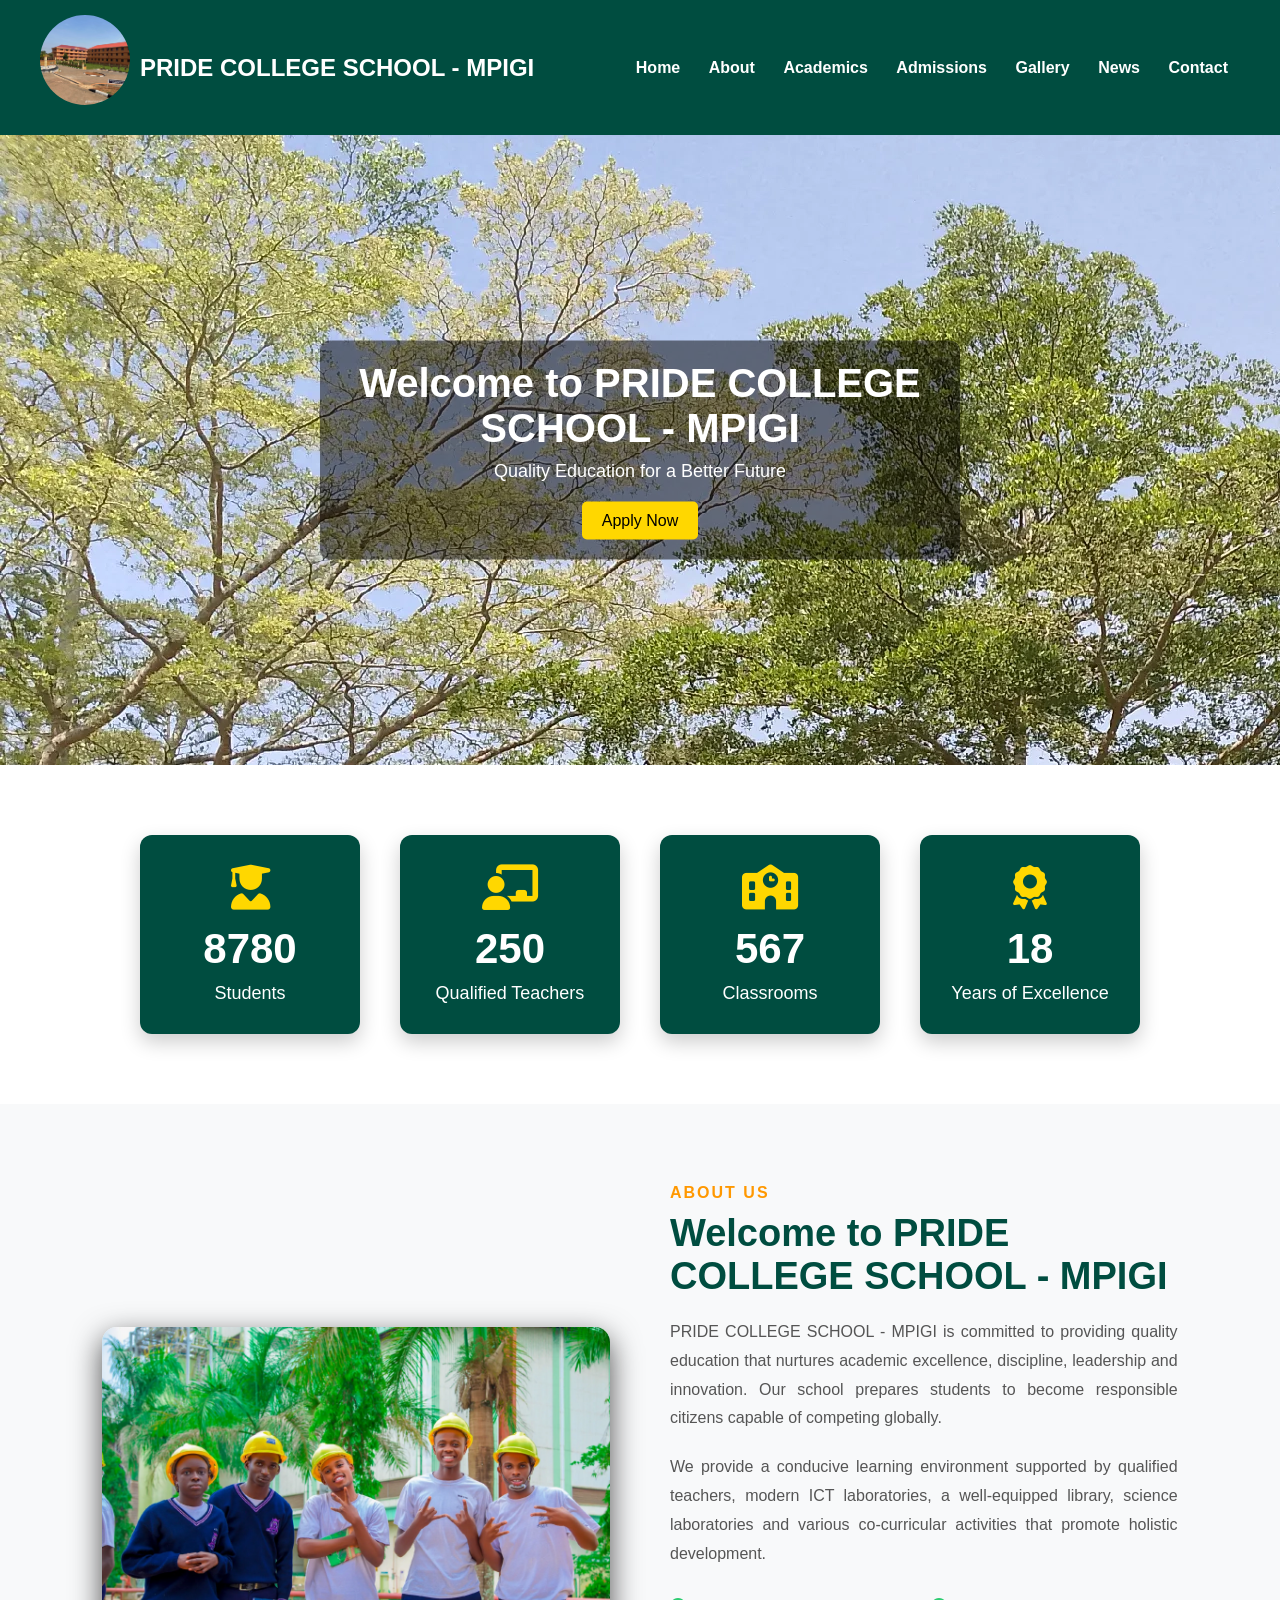
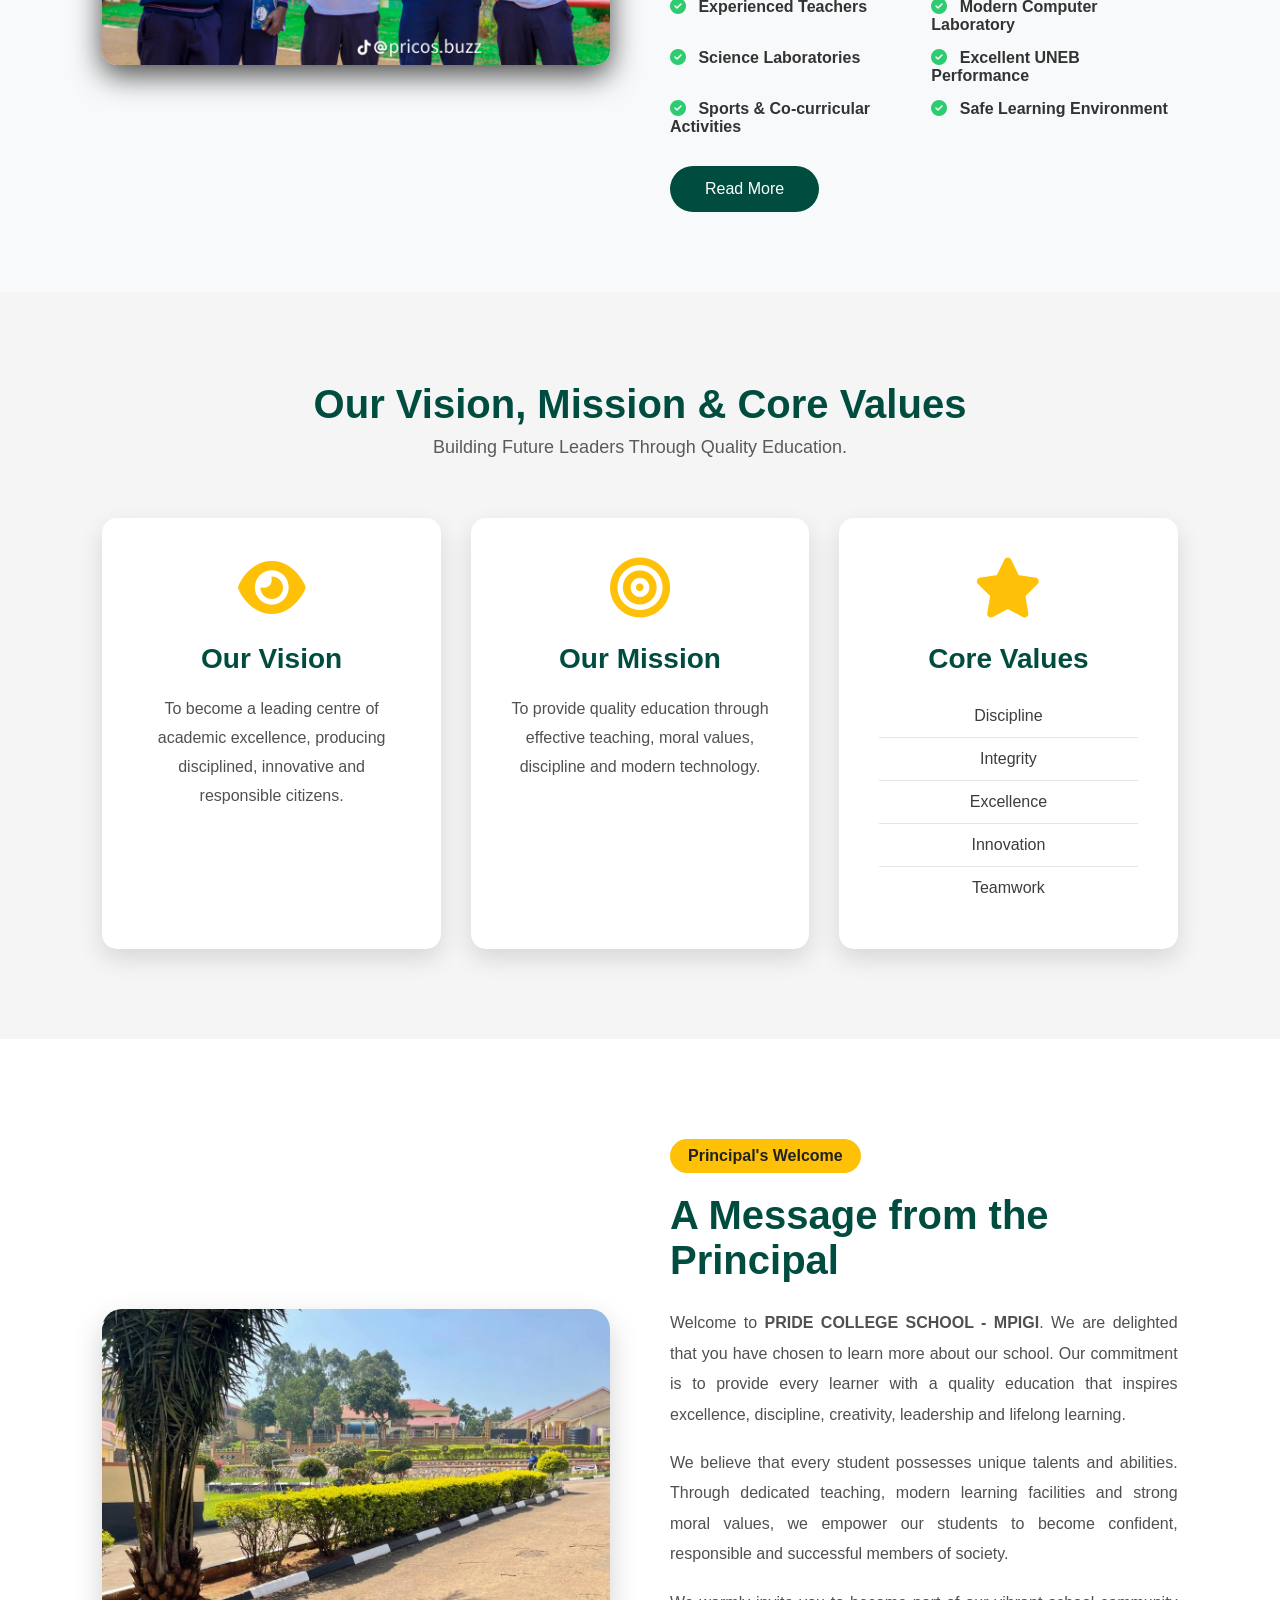
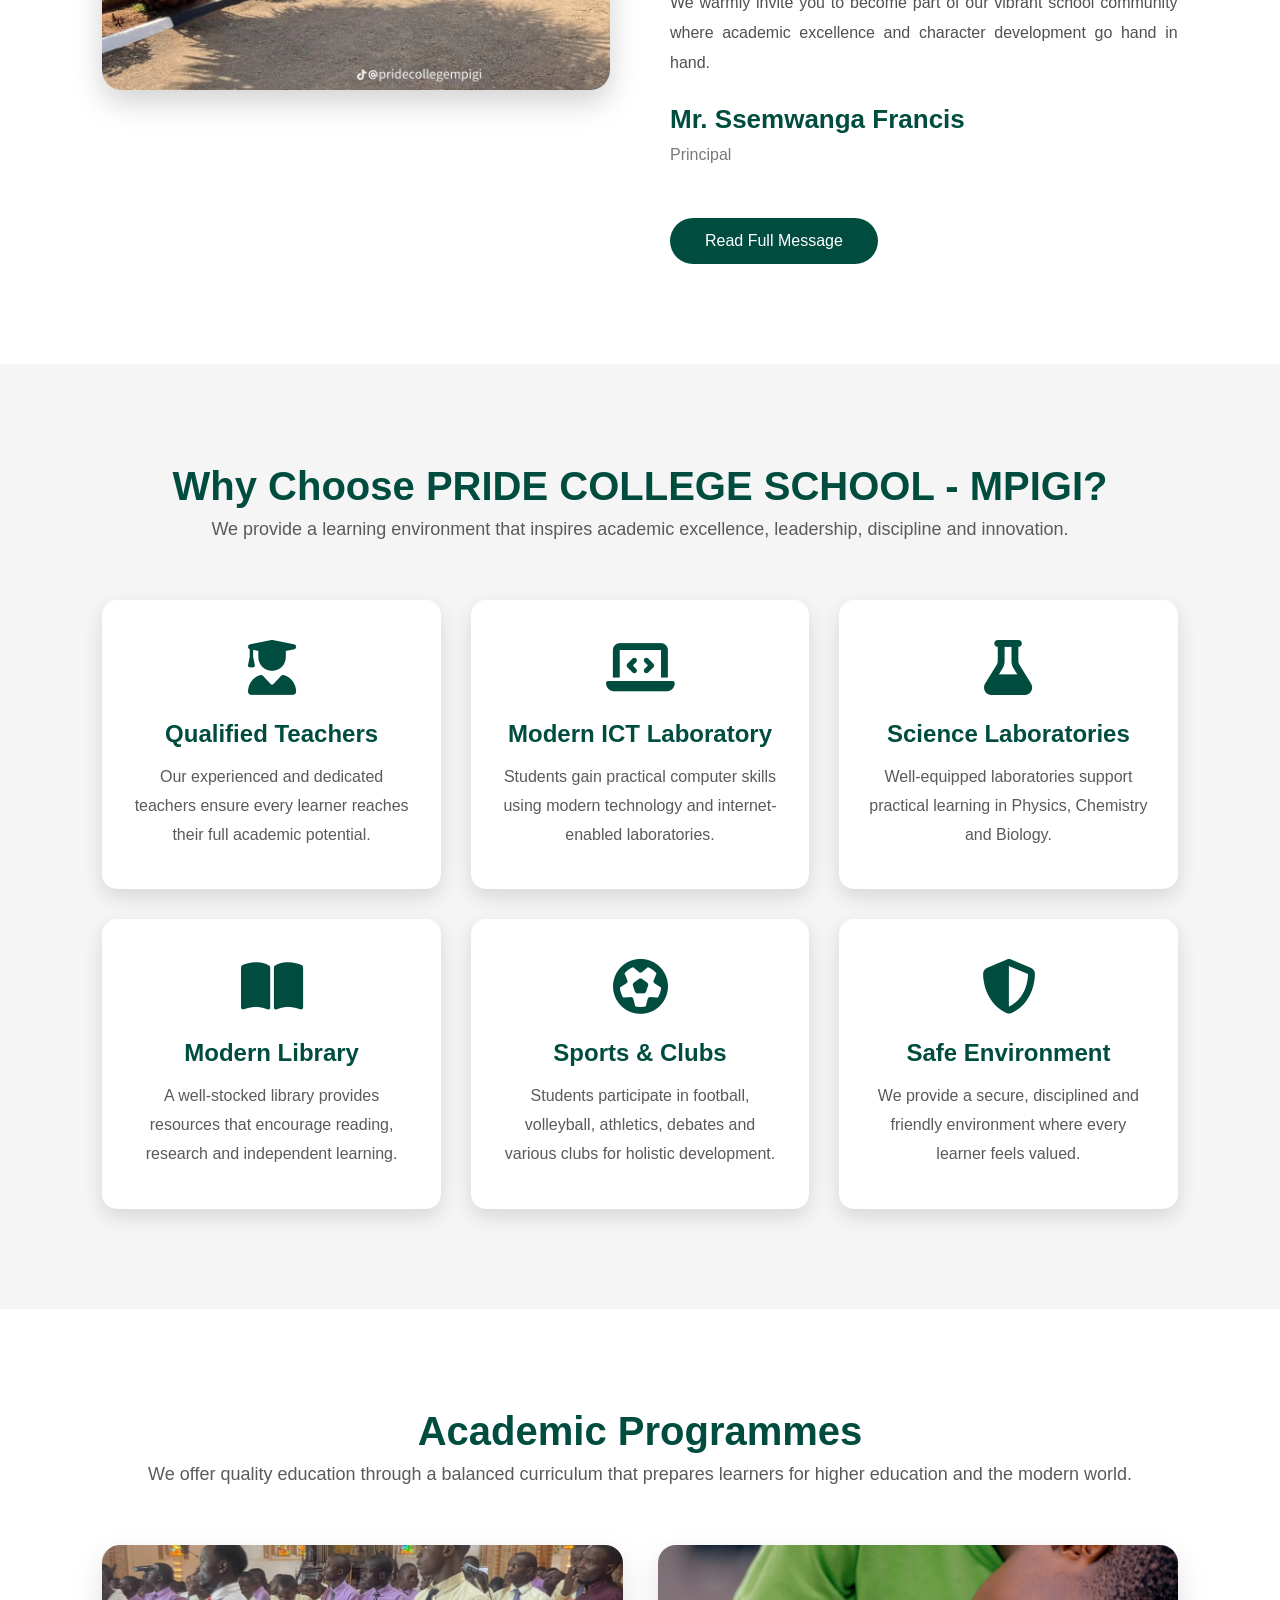
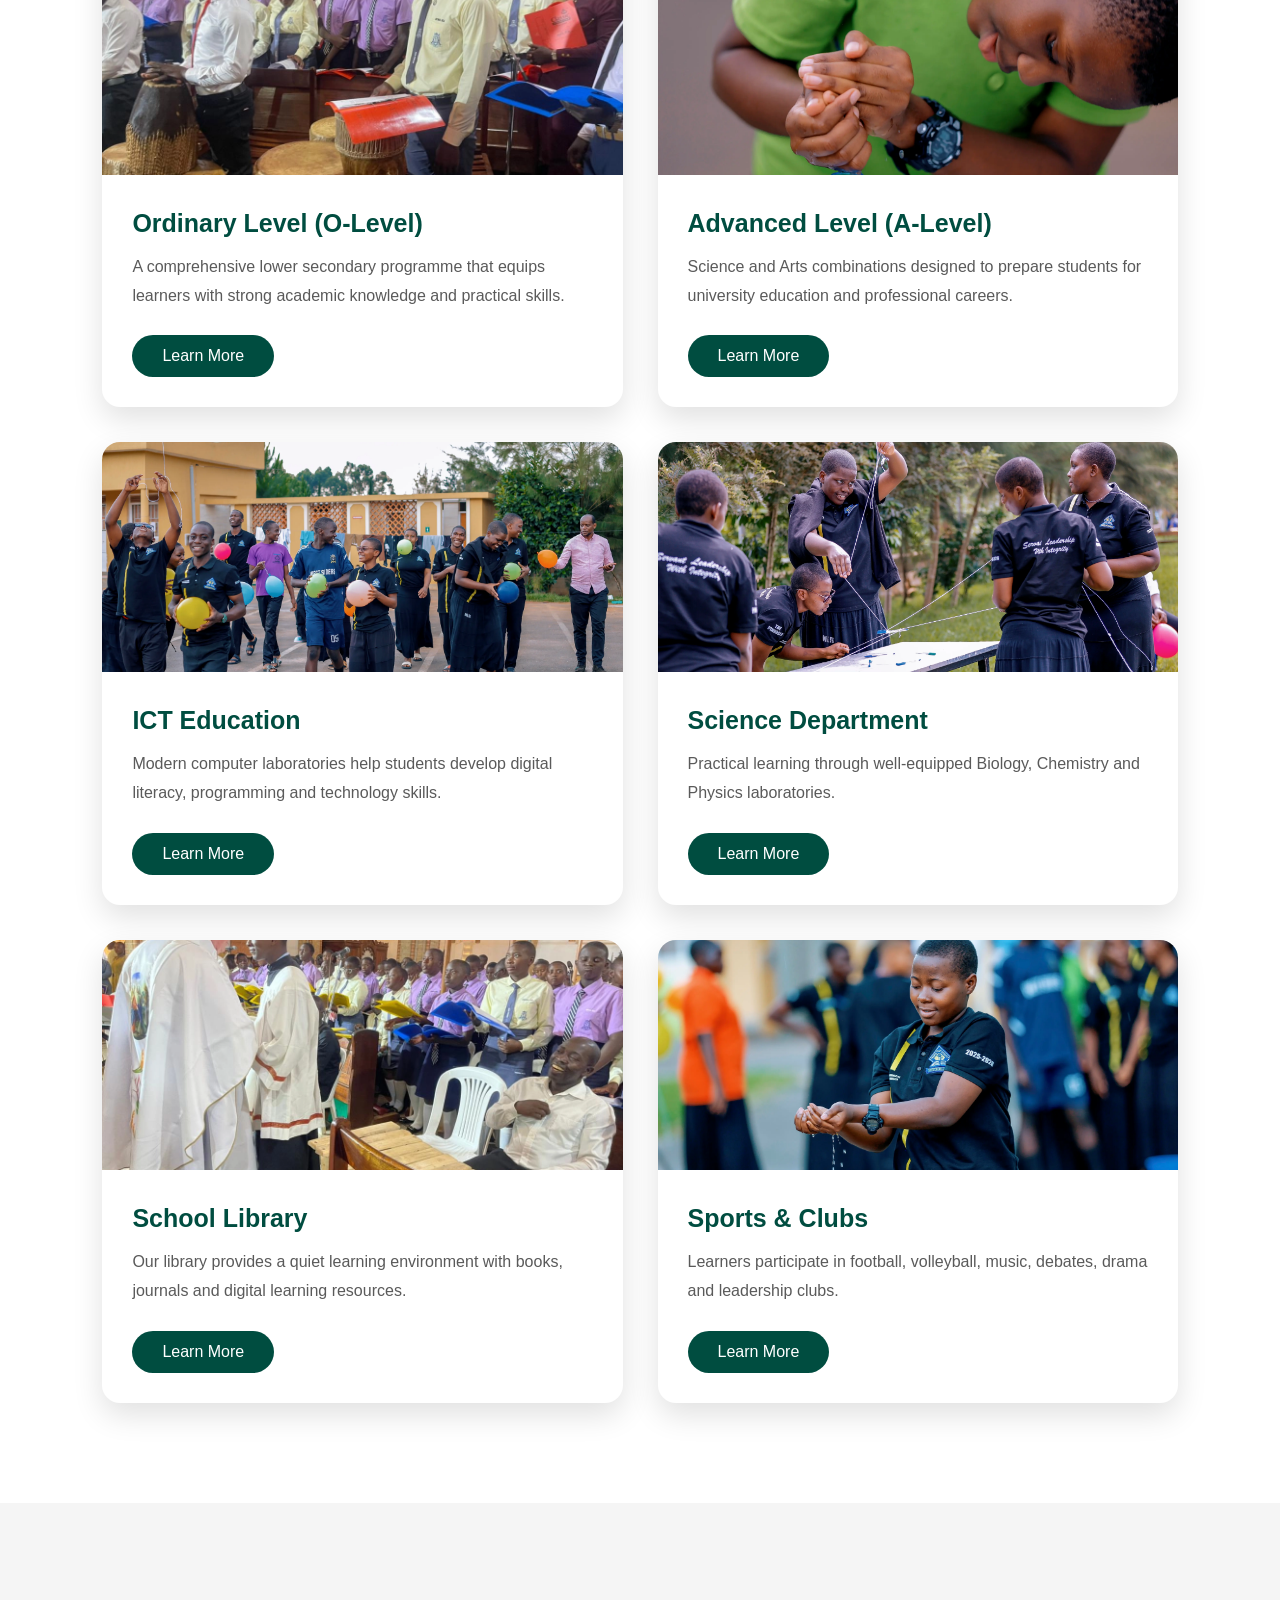
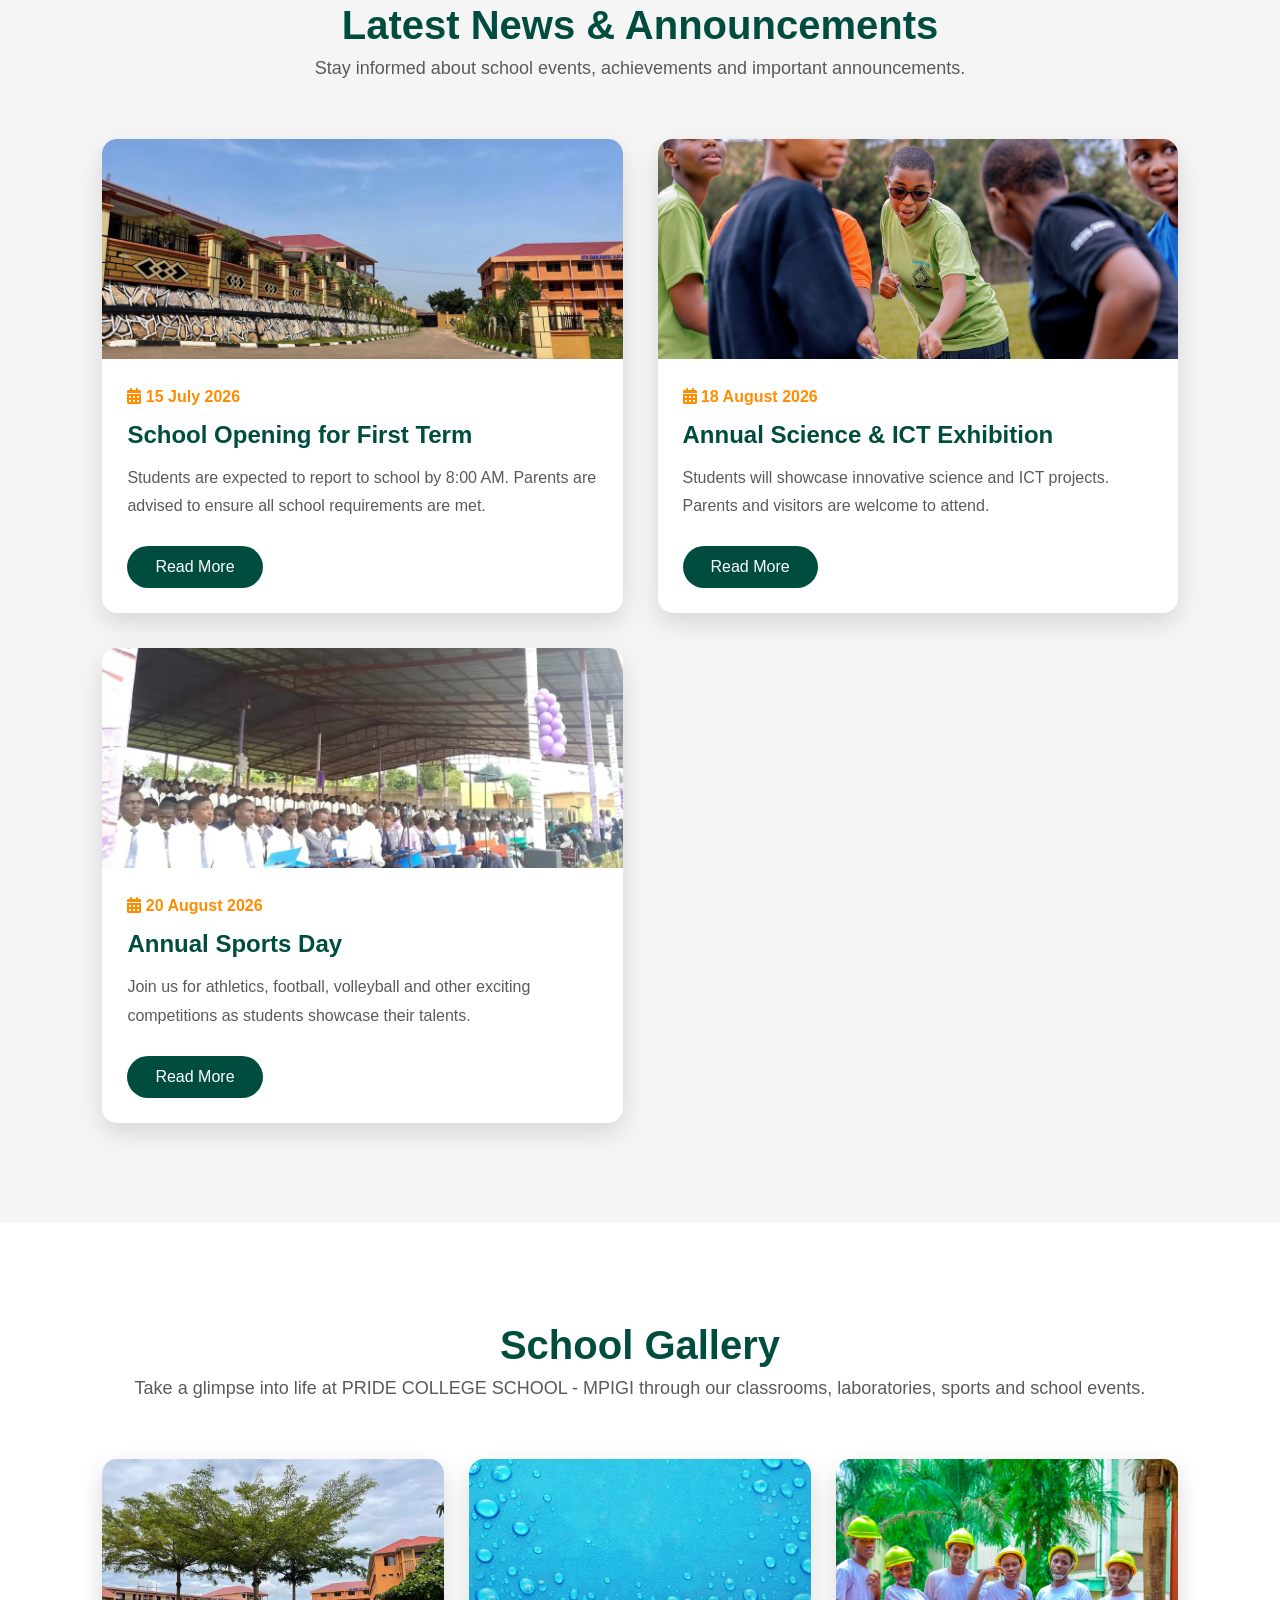
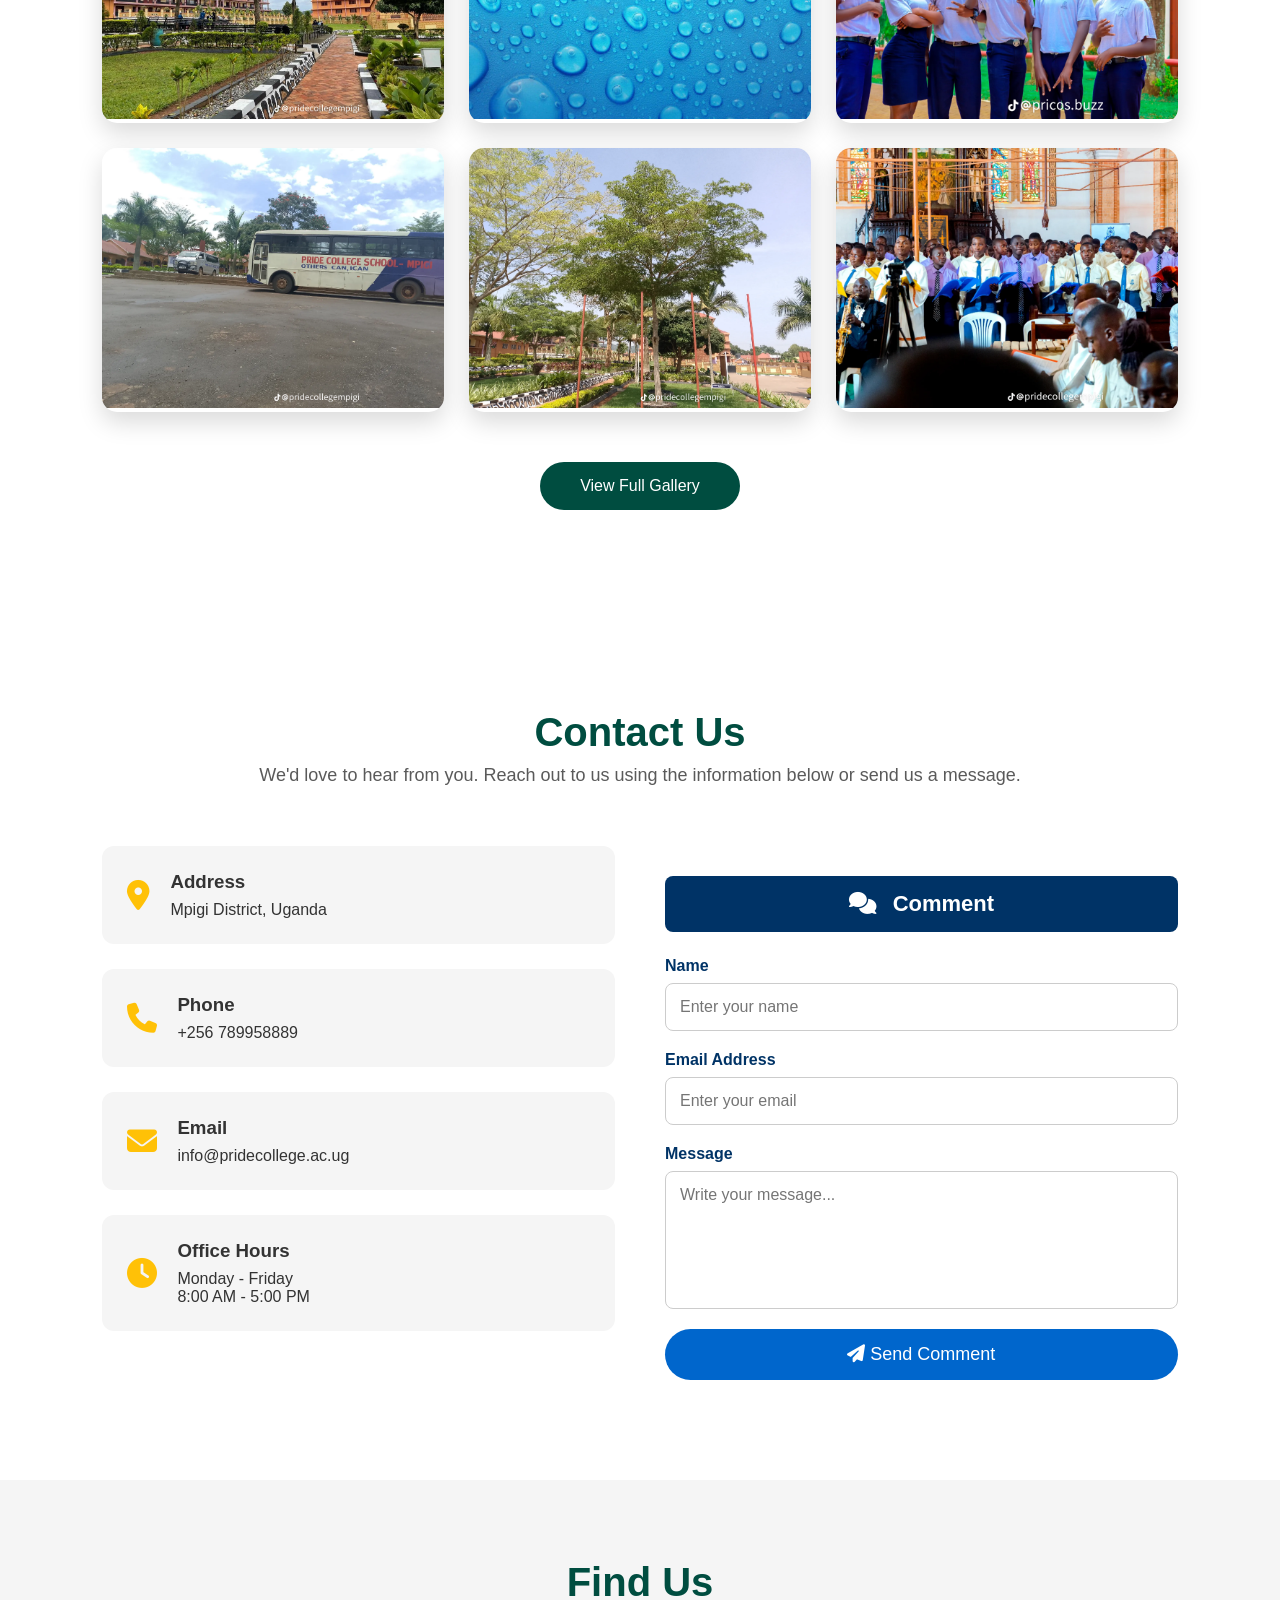
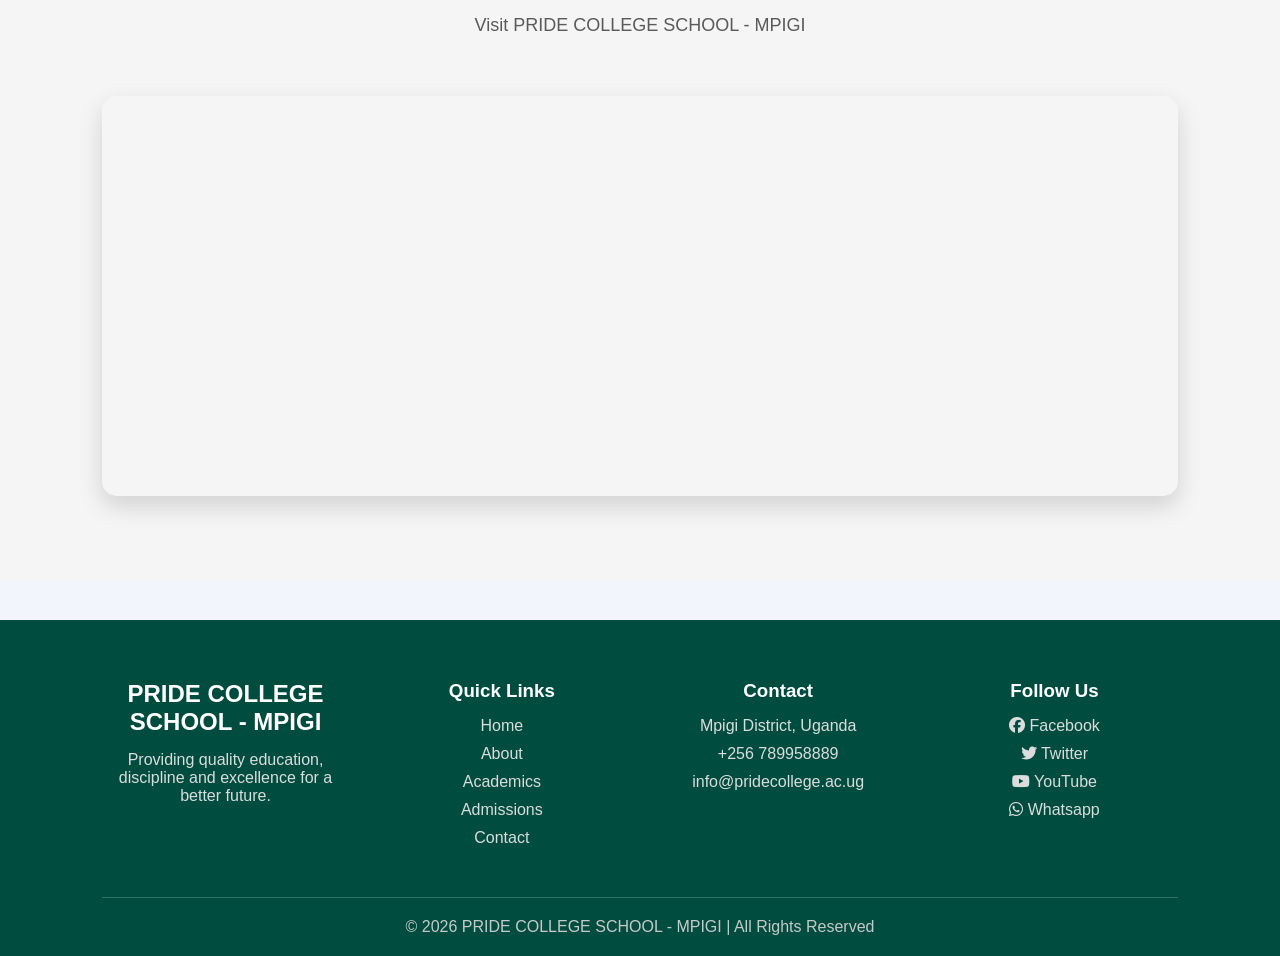
<file: index.html>
<!DOCTYPE html>
<html lang="en">
<head>
    <meta charset="UTF-8">
    <title>PRIDE COLLEGE SCHOOL - MPIGI</title>
    <meta name="viewport" content="width=device-width, initial-scale=1.0">

    <!-- CSS -->
    <link rel="stylesheet" href="style.css">
    <link rel="stylesheet" href="register.css">
    <link rel="stylesheet" href="comment.css">

    

    <!-- Icons -->
    <link rel="stylesheet" href="https://cdnjs.cloudflare.com/ajax/libs/font-awesome/6.5.0/css/all.min.css">
</head>

<body>

<!-- ================= HEADER ================= -->
<header class="header" id="header">

    <div class="logo">
        <img src="photos/front.png" alt="School Logo">
        <h2>PRIDE COLLEGE SCHOOL - MPIGI</h2>
    </div>

    <nav class="navbar" id="navbar">
        <a href="index.html">Home</a>
        <a href="#about">About</a>
        <a href="#academics">Academics</a>
        <a href="Admission.html">Admissions</a>
        <a href="#gallery">Gallery</a>
        <a href="#news">News</a>
        <a href="#contact">Contact</a>
    </nav>

    

</header>
<!-- ================= HERO SECTION ================= -->
<section class="hero">

    <!-- Slide 1 -->
    <div class="slideshow">
        <img src="photos/trees.png" alt="School Image">
        <div class="overlay">
            
            <h1>Welcome to PRIDE COLLEGE SCHOOL - MPIGI</h1>
            <p>Quality Education for a Better Future</p>
            <a href="register.html" class="btn">Apply Now</a>
        </div>
    </div>

    <!-- Slide 2 -->
    <div class="slide">
        <img src="photos/studens.png" alt="School Image">
        <div class="overlay">
            <div class="hide">
                <h1>Excellence in Academics</h1>
            <p>We Build Knowledge, Skills & Discipline</p>
            </div>
            
            <a href="academics.html" class="btn"></a>
        </div>
    </div>

    <!-- Slide 3 -->
    <div class="slide">
        <img src="photos/grounds.png" alt="School Image">
        <div class="overlay">
            <div class="hide">
                 <h1>Modern Learning Environment</h1>
            <p>ICT Labs, Library & Sports Facilities</p>
            </div>
           
            <a href="gallery.html" class="btn"></a>
        </div>
    </div>

</section>
<!-- ================= STATISTICS SECTION ================= -->

<section class="statistics">

    <div class="stat-box">
        <i class="fas fa-user-graduate"></i>
        <h2 class="counter" data-target="15000">8780</h2>
        <p>Students</p>
    </div>

    <div class="stat-box">
        <i class="fas fa-chalkboard-teacher"></i>
        <h2 class="counter" data-target="85">250</h2>
        <p>Qualified Teachers</p>
    </div>

    <div class="stat-box">
        <i class="fas fa-school"></i>
        <h2 class="counter" data-target="30">567</h2>
        <p>Classrooms</p>
    </div>

    <div class="stat-box">
        <i class="fas fa-award"></i>
        <h2 class="counter" data-target="25">18</h2>
        <p>Years of Excellence</p>
    </div>

</section>
<!-- ================= ABOUT US ================= -->

<section class="about" id="about">

    <div class="about-image">
        <img src="photos/events.png" alt="Pride College School">
    </div>

    <div class="about-content">

        <h4>ABOUT US</h4>

        <h2>Welcome to PRIDE COLLEGE SCHOOL - MPIGI</h2>

        <p>
            PRIDE COLLEGE SCHOOL - MPIGI is committed to providing quality
            education that nurtures academic excellence, discipline,
            leadership and innovation. Our school prepares students to
            become responsible citizens capable of competing globally.
        </p>

        <p>
            We provide a conducive learning environment supported by
            qualified teachers, modern ICT laboratories, a well-equipped
            library, science laboratories and various co-curricular
            activities that promote holistic development.
        </p>

        <div class="about-features">

            <div class="feature">
                <i class="fas fa-check-circle"></i>
                Experienced Teachers
            </div>

            <div class="feature">
                <i class="fas fa-check-circle"></i>
                Modern Computer Laboratory
            </div>

            <div class="feature">
                <i class="fas fa-check-circle"></i>
                Science Laboratories
            </div>

            <div class="feature">
                <i class="fas fa-check-circle"></i>
                Excellent UNEB Performance
            </div>

            <div class="feature">
                <i class="fas fa-check-circle"></i>
                Sports & Co-curricular Activities
            </div>

            <div class="feature">
                <i class="fas fa-check-circle"></i>
                Safe Learning Environment
            </div>

        </div>

        <a href="about.html" class="about-btn">
            Read More
        </a>

    </div>

</section>
<!-- ================= VISION MISSION ================= -->

<section class="vision-section">

    <div class="section-title">
        <h2>Our Vision, Mission & Core Values</h2>
        <p>Building Future Leaders Through Quality Education.</p>
    </div>

    <div class="vision-container">

        <div class="vision-card">

            <i class="fas fa-eye"></i>

            <h3>Our Vision</h3>

            <p>
                To become a leading centre of academic excellence,
                producing disciplined, innovative and responsible citizens.
            </p>

        </div>

        <div class="vision-card">

            <i class="fas fa-bullseye"></i>

            <h3>Our Mission</h3>

            <p>
                To provide quality education through effective teaching,
                moral values, discipline and modern technology.
            </p>

        </div>

        <div class="vision-card">

            <i class="fas fa-star"></i>

            <h3>Core Values</h3>

            <ul>
                <li>Discipline</li>
                <li>Integrity</li>
                <li>Excellence</li>
                <li>Innovation</li>
                <li>Teamwork</li>
            </ul>

        </div>

    </div>

</section>
<!--================ PRINCIPAL'S MESSAGE ================-->

<section class="principal">

    <div class="principal-image">

        <img src="photos/ways.png" alt="School Principal">

    </div>

    <div class="principal-content">

        <span class="section-tag">Principal's Welcome</span>

        <h2>A Message from the Principal</h2>

        <p>
            Welcome to <strong>PRIDE COLLEGE SCHOOL - MPIGI</strong>.
            We are delighted that you have chosen to learn more about our school.
            Our commitment is to provide every learner with a quality education
            that inspires excellence, discipline, creativity, leadership and
            lifelong learning.
        </p>

        <p>
            We believe that every student possesses unique talents and abilities.
            Through dedicated teaching, modern learning facilities and strong moral
            values, we empower our students to become confident, responsible and
            successful members of society.
        </p>

        <p>
            We warmly invite you to become part of our vibrant school community
            where academic excellence and character development go hand in hand.
        </p>

        <div class="principal-info">

            <h3>Mr. Ssemwanga Francis</h3>

            <p>Principal</p>

        </div>

        <a href="about.html" class="principal-btn">
            Read Full Message
        </a>

    </div>

</section>
<!--================ WHY CHOOSE US ================-->

<section class="why-us">

    <div class="section-title">

        <h2>Why Choose PRIDE COLLEGE SCHOOL - MPIGI?</h2>

        <p>
            We provide a learning environment that inspires academic excellence,
            leadership, discipline and innovation.
        </p>

    </div>

    <div class="why-container">

        <div class="why-card">

            <i class="fas fa-user-graduate"></i>

            <h3>Qualified Teachers</h3>

            <p>
                Our experienced and dedicated teachers ensure every learner
                reaches their full academic potential.
            </p>

        </div>

        <div class="why-card">

            <i class="fas fa-laptop-code"></i>

            <h3>Modern ICT Laboratory</h3>

            <p>
                Students gain practical computer skills using modern technology
                and internet-enabled laboratories.
            </p>

        </div>

        <div class="why-card">

            <i class="fas fa-flask"></i>

            <h3>Science Laboratories</h3>

            <p>
                Well-equipped laboratories support practical learning in Physics,
                Chemistry and Biology.
            </p>

        </div>

        <div class="why-card">

            <i class="fas fa-book-open"></i>

            <h3>Modern Library</h3>

            <p>
                A well-stocked library provides resources that encourage reading,
                research and independent learning.
            </p>

        </div>

        <div class="why-card">

            <i class="fas fa-futbol"></i>

            <h3>Sports & Clubs</h3>

            <p>
                Students participate in football, volleyball, athletics,
                debates and various clubs for holistic development.
            </p>

        </div>

        <div class="why-card">

            <i class="fas fa-shield-alt"></i>

            <h3>Safe Environment</h3>

            <p>
                We provide a secure, disciplined and friendly environment
                where every learner feels valued.
            </p>

        </div>

    </div>

</section>
<!--==============================
ACADEMIC PROGRAMMES
===============================-->

<section class="academics" id="academics">

    <div class="section-title">

        <h2>Academic Programmes</h2>

        <p>
            We offer quality education through a balanced curriculum that
            prepares learners for higher education and the modern world.
        </p>

    </div>

    <div class="academic-container">

        <!-- O-Level -->

        <div class="academic-card">

            <img src="photos/events8.png" alt="O Level">

            <div class="academic-content">

                <h3>Ordinary Level (O-Level)</h3>

                <p>
                    A comprehensive lower secondary programme that equips
                    learners with strong academic knowledge and practical skills.
                </p>

                <a href="academics.html" class="academic-btn">
                    Learn More
                </a>

            </div>

        </div>

        <!-- A-Level -->

        <div class="academic-card">

            <img src="photos/events7.png" alt="A Level">

            <div class="academic-content">

                <h3>Advanced Level (A-Level)</h3>

                <p>
                    Science and Arts combinations designed to prepare students
                    for university education and professional careers.
                </p>

                <a href="academics.html" class="academic-btn">
                    Learn More
                </a>

            </div>

        </div>

        <!-- ICT -->

        <div class="academic-card">

            <img src="photos/events5.png" alt="ICT LAB">

            <div class="academic-content">

                <h3>ICT Education</h3>

                <p>
                    Modern computer laboratories help students develop digital
                    literacy, programming and technology skills.
                </p>

                <a href="academics.html" class="academic-btn">
                    Learn More
                </a>

            </div>

        </div>

        <!-- Science -->

        <div class="academic-card">

            <img src="photos/events4.png" alt="Science">

            <div class="academic-content">

                <h3>Science Department</h3>

                <p>
                    Practical learning through well-equipped Biology,
                    Chemistry and Physics laboratories.
                </p>

                <a href="academics.html" class="academic-btn">
                    Learn More
                </a>

            </div>

        </div>

        <!-- Library -->

        <div class="academic-card">

            <img src="photos/events2.png" alt="Library">

            <div class="academic-content">

                <h3>School Library</h3>

                <p>
                    Our library provides a quiet learning environment with
                    books, journals and digital learning resources.
                </p>

                <a href="academics.html" class="academic-btn">
                    Learn More
                </a>

            </div>

        </div>

        <!-- Sports -->

        <div class="academic-card">

            <img src="photos/events3.png" alt="Sports">

            <div class="academic-content">

                <h3>Sports & Clubs</h3>

                <p>
                    Learners participate in football, volleyball, music,
                    debates, drama and leadership clubs.
                </p>

                <a href="academics.html" class="academic-btn">
                    Learn More
                </a>

            </div>

        </div>

    </div>

</section>
<!--==============================
LATEST NEWS & ANNOUNCEMENTS
===============================-->

<section class="news" id="news">

    <div class="section-title">

        <h2>Latest News & Announcements</h2>

        <p>
            Stay informed about school events, achievements and important announcements.
        </p>

    </div>

    <div class="news-container">

        <!-- News Card 1 -->

        <div class="news-card">

            <img src="photos/view.png" alt="School Opening">

            <div class="news-content">

                <span class="news-date">
                    <i class="fas fa-calendar-alt"></i>
                    15 July 2026
                </span>

                <h3>School Opening for First Term</h3>

                <p>
                    Students are expected to report to school by 8:00 AM.
                    Parents are advised to ensure all school requirements are met.
                </p>

                <a href="news.html" class="news-btn">
                    Read More
                </a>

            </div>

        </div>

        <!-- News Card 2 -->

        <div class="news-card">

            <img src="photos/events6.png" alt="Science Fair">

            <div class="news-content">

                <span class="news-date">
                    <i class="fas fa-calendar-alt"></i>
                    18 August 2026
                </span>

                <h3>Annual Science & ICT Exhibition</h3>

                <p>
                    Students will showcase innovative science and ICT projects.
                    Parents and visitors are welcome to attend.
                </p>

                <a href="news.html" class="news-btn">
                    Read More
                </a>

            </div>

        </div>

        <!-- News Card 3 -->

        <div class="news-card">

            <img src="photos/events1.png" alt="Sports Day">

            <div class="news-content">

                <span class="news-date">
                    <i class="fas fa-calendar-alt"></i>
                    20 August 2026
                </span>

                <h3>Annual Sports Day</h3>

                <p>
                    Join us for athletics, football, volleyball and other exciting
                    competitions as students showcase their talents.
                </p>

                <a href="news.html" class="news-btn">
                    Read More
                </a>

            </div>

        </div>

    </div>

</section>
<!--==============================
PHOTO GALLERY
===============================-->

<section class="gallery" id="gallery">

    <div class="section-title">

        <h2>School Gallery</h2>

        <p>
            Take a glimpse into life at PRIDE COLLEGE SCHOOL - MPIGI through our
            classrooms, laboratories, sports and school events.
        </p>

    </div>

    <div class="gallery-container">

        <div class="gallery-item">
            <img src="photos/grounds.png" alt="School Building">
            <div class="gallery-overlay">
                <h3>School Campus</h3>
            </div>
        </div>

        <div class="gallery-item">
            <img src="photos/Title (3).jpg" alt="Computer Lab">
            <div class="gallery-overlay">
                <h3>ICT Laboratory</h3>
            </div>
        </div>

        <div class="gallery-item">
            <img src="photos/studens.png" alt="Library">
            <div class="gallery-overlay">
                <h3>School Library</h3>
            </div>
        </div>

        <div class="gallery-item">
            <img src="photos/schoolbus.png" alt="Science Lab">
            <div class="gallery-overlay">
                <h3>Science Laboratory</h3>
            </div>
        </div>

        <div class="gallery-item">
            <img src="photos/trees.png" alt="Sports">
            <div class="gallery-overlay">
                <h3>Sports Activities</h3>
            </div>
        </div>

        <div class="gallery-item">
            <img src="photos/party.png" alt="Graduation">
            <div class="gallery-overlay">
                <h3>School Events</h3>
            </div>
        </div>

    </div>

    <div class="gallery-button">

        <a href="gallery.html" class="gallery-btn">

            View Full Gallery

        </a>

    </div>

</section>
<!--==============================
CONTACT US
===============================-->

<section class="contact">

    <div class="section-title">

        <h2>Contact Us</h2>

        <p>
            We'd love to hear from you. Reach out to us using the information
            below or send us a message.
        </p>

    </div>

    <div class="contact-container">

        <!-- Contact Information -->

        <div class="contact-info">

            <div class="info-box">
                <i class="fas fa-map-marker-alt"></i>

                <div>
                    <h3>Address</h3>
                    <p>Mpigi District, Uganda</p>
                </div>
            </div>

            <div class="info-box">
                <i class="fas fa-phone"></i>

                <div>
                    <h3>Phone</h3>
                    <p>+256 789958889</p>
                </div>
            </div>

            <div class="info-box">
                <i class="fas fa-envelope"></i>

                <div>
                    <h3>Email</h3>
                    <p>info@pridecollege.ac.ug</p>
                </div>
            </div>

            <div class="info-box">
                <i class="fas fa-clock"></i>

                <div>
                    <h3>Office Hours</h3>
                    <p>Monday - Friday<br>8:00 AM - 5:00 PM</p>
                </div>
            </div>

        </div>

        <!-- Contact Form -->

        <form id="commentForm"

action="https://docs.google.com/forms/d/e/1FAIpQLScnubxI4mT6vqgsEpqZNsLyjWHZeDap0q2taetFrSquZPhz-w/formResponse"

method="POST"

target="hidden_iframe">


<h2>
<i class="fa-solid fa-comments"></i> Comment </h2>



<div class="input-group">


<label>Name </label>

<input type="text" name="entry.216763393" placeholder="Enter your name" required>

</div>

<div class="input-group">

<label> Email Address </label>
<input type="email" name="entry.1223393666" placeholder="Enter your email" required>
</div>

<div class="input-group">
<label>Message </label>

<textarea name="entry.743792039" rows="6" placeholder="Write your message..." required></textarea>
</div>




<button type="submit"> <i class="fa-solid fa-paper-plane"></i> Send Comment </button>


</form>

<iframe

name="hidden_iframe"

style="display:none;">

</iframe>

<div id="commentSuccess"> <i class="fa-solid fa-circle-check"></i>


<h2>Thank You! </h2>


<p>Your message has been received by Pride College School.</p>


    </div>

</section>
<!--==============================
GOOGLE MAP
===============================-->

<section class="map">

    <div class="section-title">

        <h2>Find Us</h2>

        <p>Visit PRIDE COLLEGE SCHOOL - MPIGI</p>

    </div>

    <iframe
        src="https://www.google.com/maps/embed?pb=!1m18!1m12!1m3!1d3989.75870783712!2d32.52650987396605!3d0.313206164032819!2m3!1f0!2f0!3f0!3m2!1i1024!2i768!4f13.1!3m3!1m2!1s0x177da3a15852eb3d%3A0xddc4ecd76e35799c!2sPride%20College%20School-Mpigi!5e0!3m2!1sen!2sug!4v1783284515322!5m2!1sen!2sug" 
        width="100%"
        height="400"
        style="border:0;"
        allowfullscreen=""
        loading="lazy">
        
    </iframe>
    
</section>
<!--==============================
FOOTER
===============================-->

<footer class="footer">

    <div class="footer-container">

        <div class="footer-box">

            <h2>PRIDE COLLEGE SCHOOL - MPIGI</h2>

            <p>
                Providing quality education, discipline and excellence
                for a better future.
            </p>

        </div>

        <div class="footer-box">

            <h3>Quick Links</h3>

            <a href="index.html">Home</a>
            <a href="#about">About</a>
            <a href="#academics">Academics</a>
            <a href="Admission.html">Admissions</a>
            <a href="#contact">Contact</a>

        </div>

        <div class="footer-box">

            <h3>Contact</h3>

            <p>Mpigi District, Uganda</p>
            <p>+256 789958889</p>
            <p>info@pridecollege.ac.ug</p>

        </div>

        <div class="footer-box">

            <h3>Follow Us</h3>

            <p><i class="fab fa-facebook"></i> Facebook</p>
            <p><i class="fab fa-twitter"></i> Twitter</p>
            <p><i class="fab fa-youtube"></i> YouTube</p>
            <p><i class="fab fa-whatsapp"></i> Whatsapp</p>

        </div>

    </div>

    <div class="footer-bottom" id="footer">

        <p>
            © 2026 PRIDE COLLEGE SCHOOL - MPIGI | All Rights Reserved
        </p>

    </div>

</footer>

<script src="register.js"></script>
<script src="comment.js"></script>

</body>
</html>
</file>
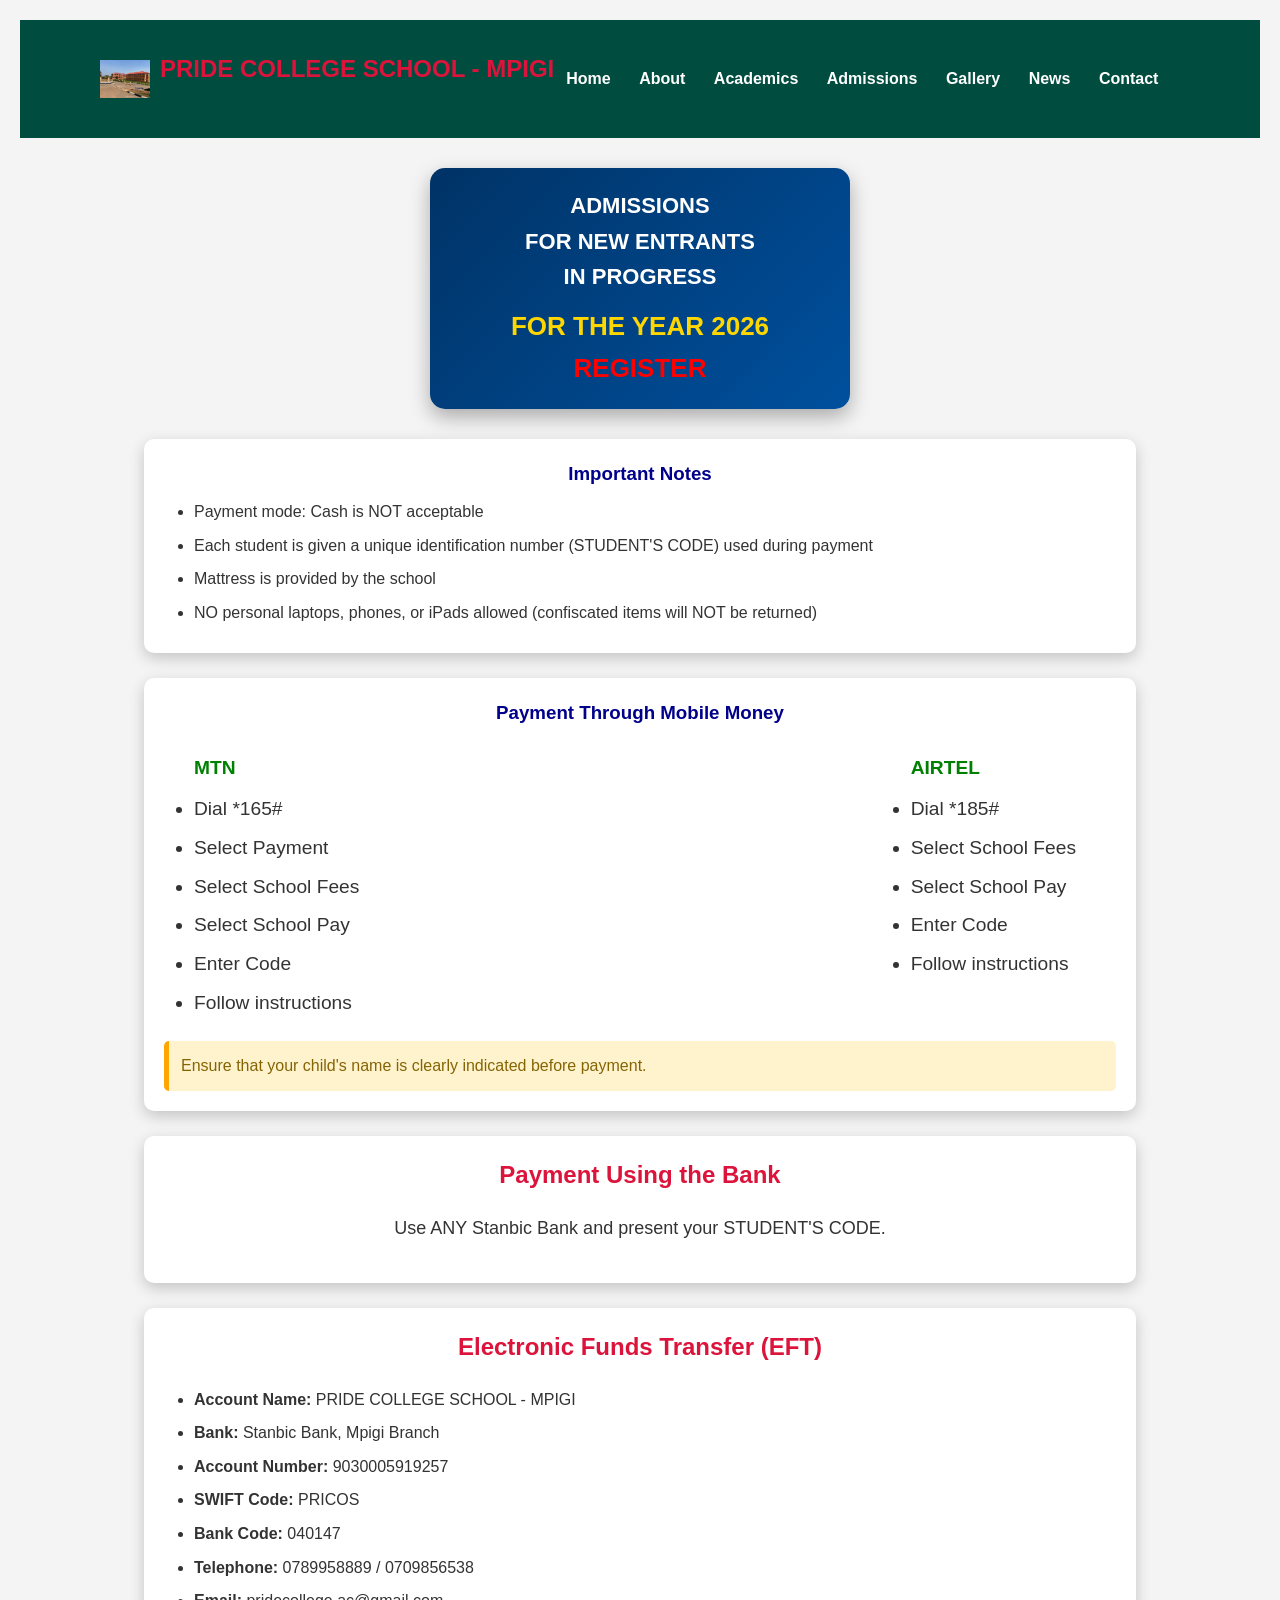
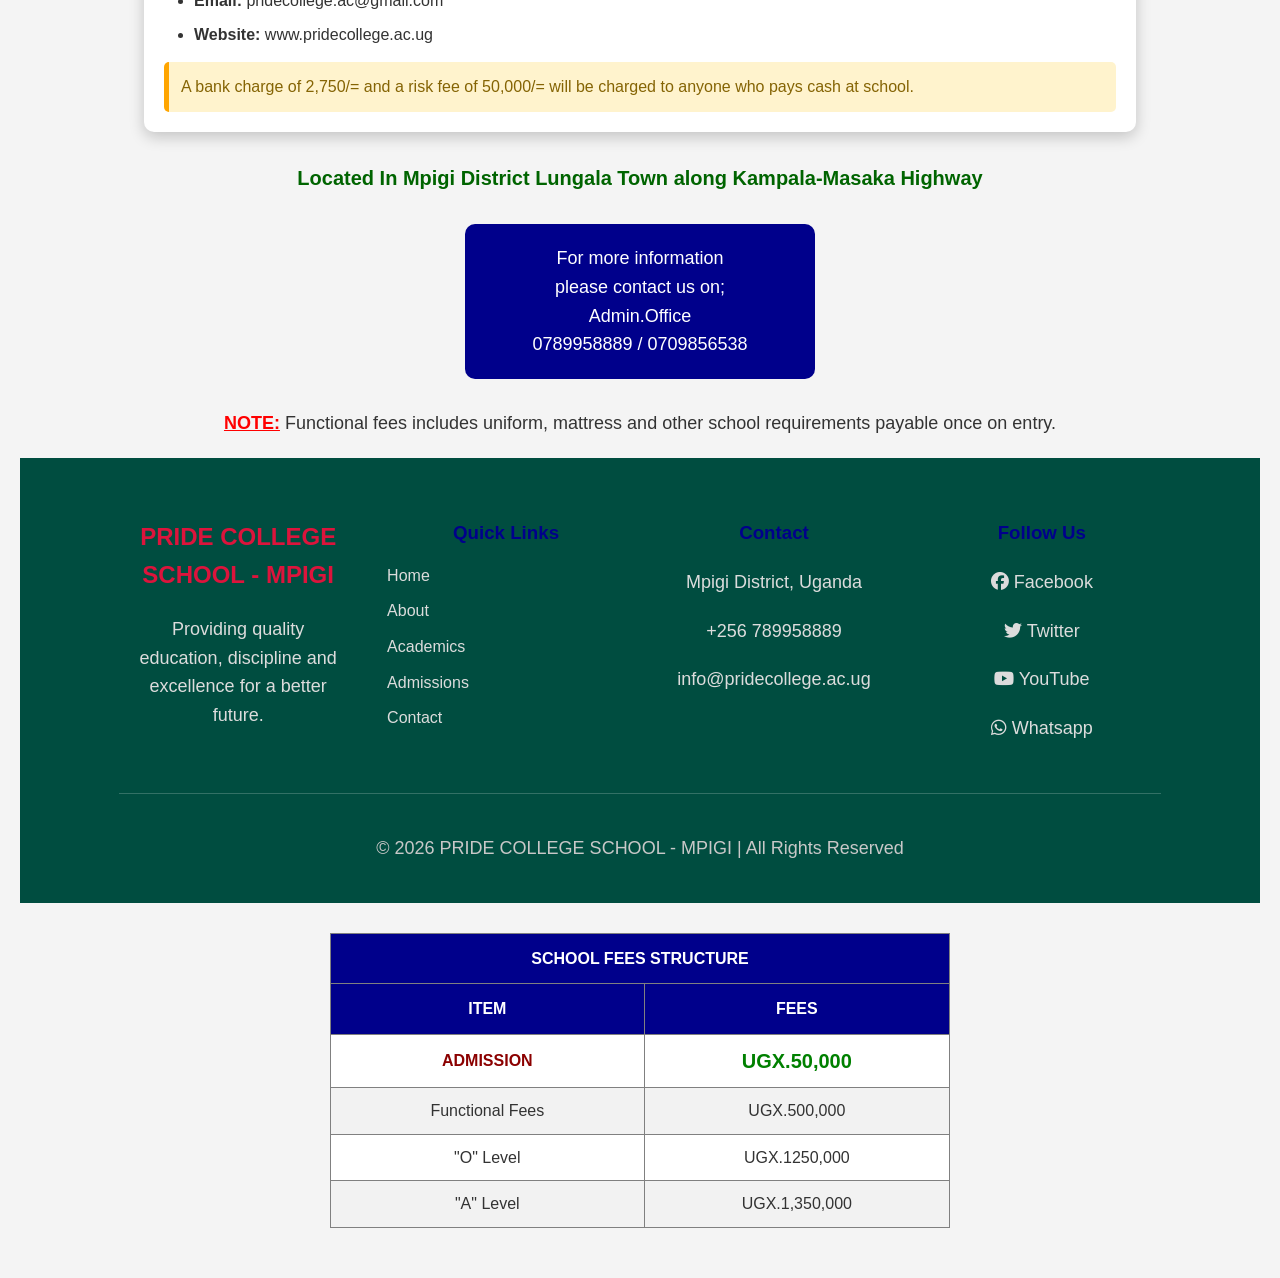
<file: Admission.html>
<!DOCTYPE html>
<html lang="en">
<head> 
    <meta charset="UTF-8">
    <meta name="viewport" content="width=device-width, initial-scale=1.0">
     
    
    <title>Academics</title>
     <link rel ="stylesheet" href="Academics.css">
     
   <script>
    
   </script>
</head>
<body> 

<div class ="header" id="header"></div>
<p class ="admission"> ADMISSIONS<br> FOR NEW ENTRANTS <br> IN PROGRESS<span>FOR THE YEAR 2026 <br> <a class="register" href="register.html">REGISTER</a> </span> </p>


<table border="1" style="width:50%">
    <thead>
  <tr>
    <th colspan="2">SCHOOL FEES STRUCTURE</th>
    </thead>
    <thead>
<div class="headings">
        <tr>
            <th>ITEM</th>
            <th>FEES</th>
        </tr>
</div>

    </thead>
    <tbody>
        <tr>
            <td class="amk">ADMISSION</td>
            <td class="amk" id="SHS">UGX.50,000</td>
        </tr>

        <tr>
            <td>Functional Fees</td>
            <td>UGX.500,000</td>
        </tr>

        <tr>
            <td>"O" Level</td>
            <td>UGX.1250,000</td>
        </tr>

        <tr>
            <td>"A" Level</td>
            <td>UGX.1,350,000</td>
        </tr>        
    </tbody>
    

    
    
<div class="section">
  <h3>Important Notes</h3>
  <ul>
    <li>Payment mode: Cash is NOT acceptable</li>
    <li>Each student is given a unique identification number (STUDENT'S CODE) used during payment</li>
    <li>Mattress is provided by the school</li>
    <li>NO personal laptops, phones, or iPads allowed (confiscated items will NOT be returned)</li>
  </ul>
</div>

<!-- MOBILE MONEY -->
<div class="section">
  <h3>Payment Through Mobile Money</h3>
  <div class="pay">
    <div class="mtn">
          <h4>MTN</h4>
    <ul>
      <li>Dial *165#</li>
      <li>Select Payment</li>
      <li>Select School Fees</li>
      <li>Select School Pay</li>
      <li>Enter Code</li>
      <li>Follow instructions</li>
    </ul>
    </div>
  
     <div class="airtel">
       <h4>AIRTEL</h4>
  <ul>
    <li>Dial *185#</li>
    <li>Select School Fees</li>
    <li>Select School Pay</li>
    <li>Enter Code</li>
    <li>Follow instructions</li>
  </ul>
     </div>
 
  </div>
  
 
  <div class="note">
    Ensure that your child's name is clearly indicated before payment.
  </div>
</div>

<!-- BANK PAYMENT -->
<div class="section">
  <h2>Payment Using the Bank</h2>
  <p>Use ANY Stanbic Bank and present your STUDENT'S CODE.</p>
</div>

<!-- EFT -->
<div class="section">
  <h2>Electronic Funds Transfer (EFT)</h2>
  <ul>
    <li><strong>Account Name:</strong> PRIDE COLLEGE SCHOOL - MPIGI</li>
    <li><strong>Bank:</strong> Stanbic Bank, Mpigi Branch</li>
    <li><strong>Account Number:</strong> 9030005919257</li>
    <li><strong>SWIFT Code:</strong> PRICOS</li>
    <li><strong>Bank Code:</strong> 040147</li>
    <li><strong>Telephone:</strong> 0789958889 / 0709856538</li>
    <li><strong>Email:</strong> pridecollege.ac@gmail.com</li>
    <li><strong>Website:</strong> www.pridecollege.ac.ug</li>
  </ul>

  <div class="note">
    A bank charge of 2,750/= and a risk fee of 50,000/= will be charged to anyone who pays cash at school.
  </div>
</div>

<p class="location"> Located In Mpigi District Lungala Town along Kampala-Masaka Highway</p>
<p class="contact-info">For more information <br>please contact us on; <br> Admin.Office<br> 0789958889 / 0709856538</p>
 <p><u>NOTE:</u> Functional fees includes uniform, mattress and other school requirements payable once on entry.</p>
 <div id="footer"></div>
 <script src="school.js" defer></script>
</body>
</html>
</file>
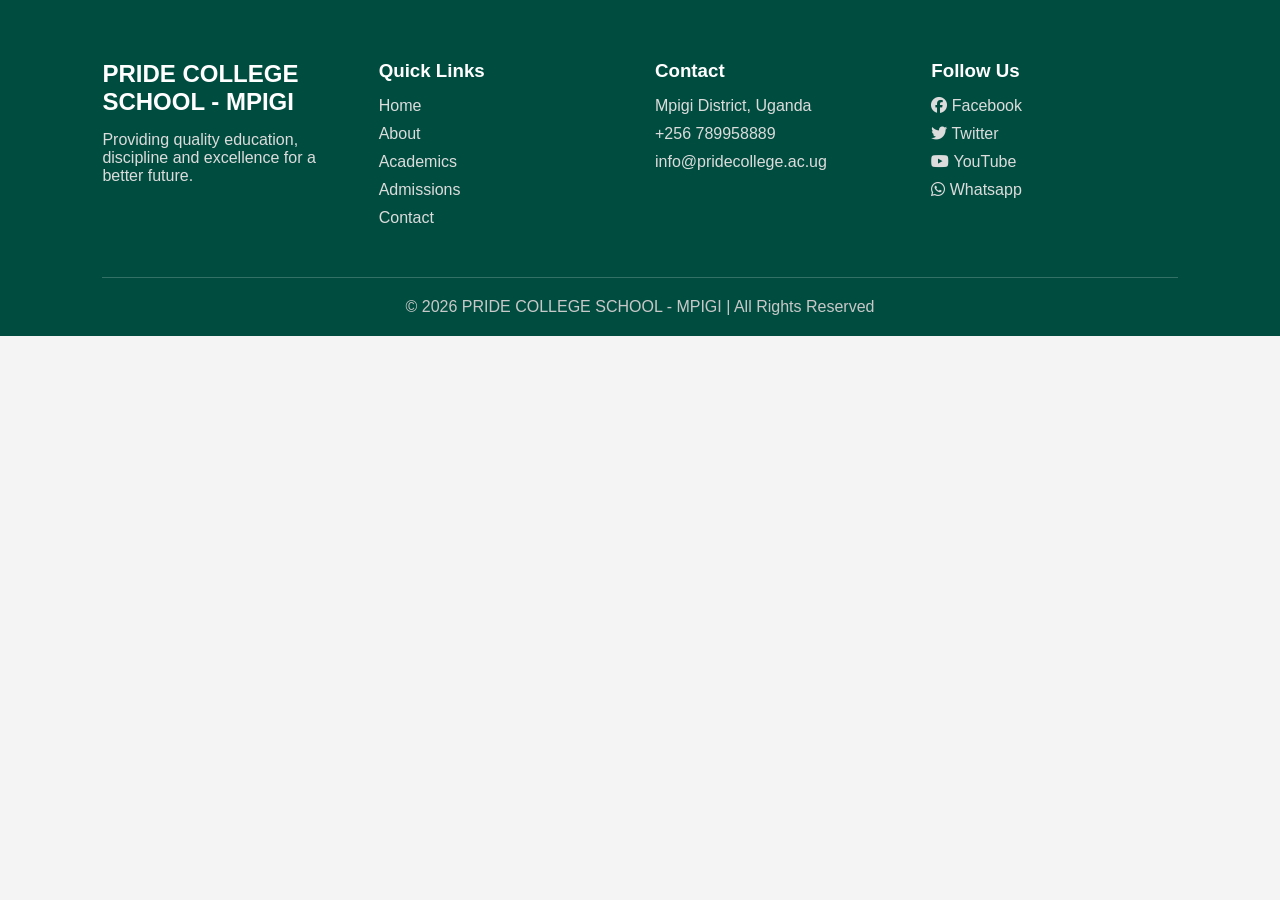
<file: footer.html>
<!DOCTYPE html>
<html lang="en">
<head>
    <meta charset="UTF-8">
    <title>PRIDE COLLEGE SCHOOL - MPIGI</title>
    <meta name="viewport" content="width=device-width, initial-scale=1.0">

    <!-- CSS -->
    <link rel="stylesheet" href="style.css">
    

    <!-- Icons -->
    <link rel="stylesheet" href="https://cdnjs.cloudflare.com/ajax/libs/font-awesome/6.5.0/css/all.min.css">
</head>

<body>
    <footer class="footer">

    <div class="footer-container">

        <div class="footer-box">

            <h2>PRIDE COLLEGE SCHOOL - MPIGI</h2>

            <p>
                Providing quality education, discipline and excellence
                for a better future.
            </p>

        </div>

        <div class="footer-box">

            <h3>Quick Links</h3>

            <a href="index.html">Home</a>
            <a href="about.html">About</a>
            <a href="academics.html">Academics</a>
            <a href="admissions.html">Admissions</a>
            <a href="contact.html">Contact</a>

        </div>

        <div class="footer-box">

            <h3>Contact</h3>

            <p>Mpigi District, Uganda</p>
            <p>+256 789958889</p>
            <p>info@pridecollege.ac.ug</p>

        </div>

        <div class="footer-box">

            <h3>Follow Us</h3>

            <p><i class="fab fa-facebook"></i> Facebook</p>
            <p><i class="fab fa-twitter"></i> Twitter</p>
            <p><i class="fab fa-youtube"></i> YouTube</p>
            <p><i class="fab fa-whatsapp"></i> Whatsapp</p>

        </div>

    </div>

    <div class="footer-bottom" id="footer">

        <p>
            © 2026 PRIDE COLLEGE SCHOOL - MPIGI | All Rights Reserved
        </p>

    </div>

</footer>
</body>
</html>
</file>
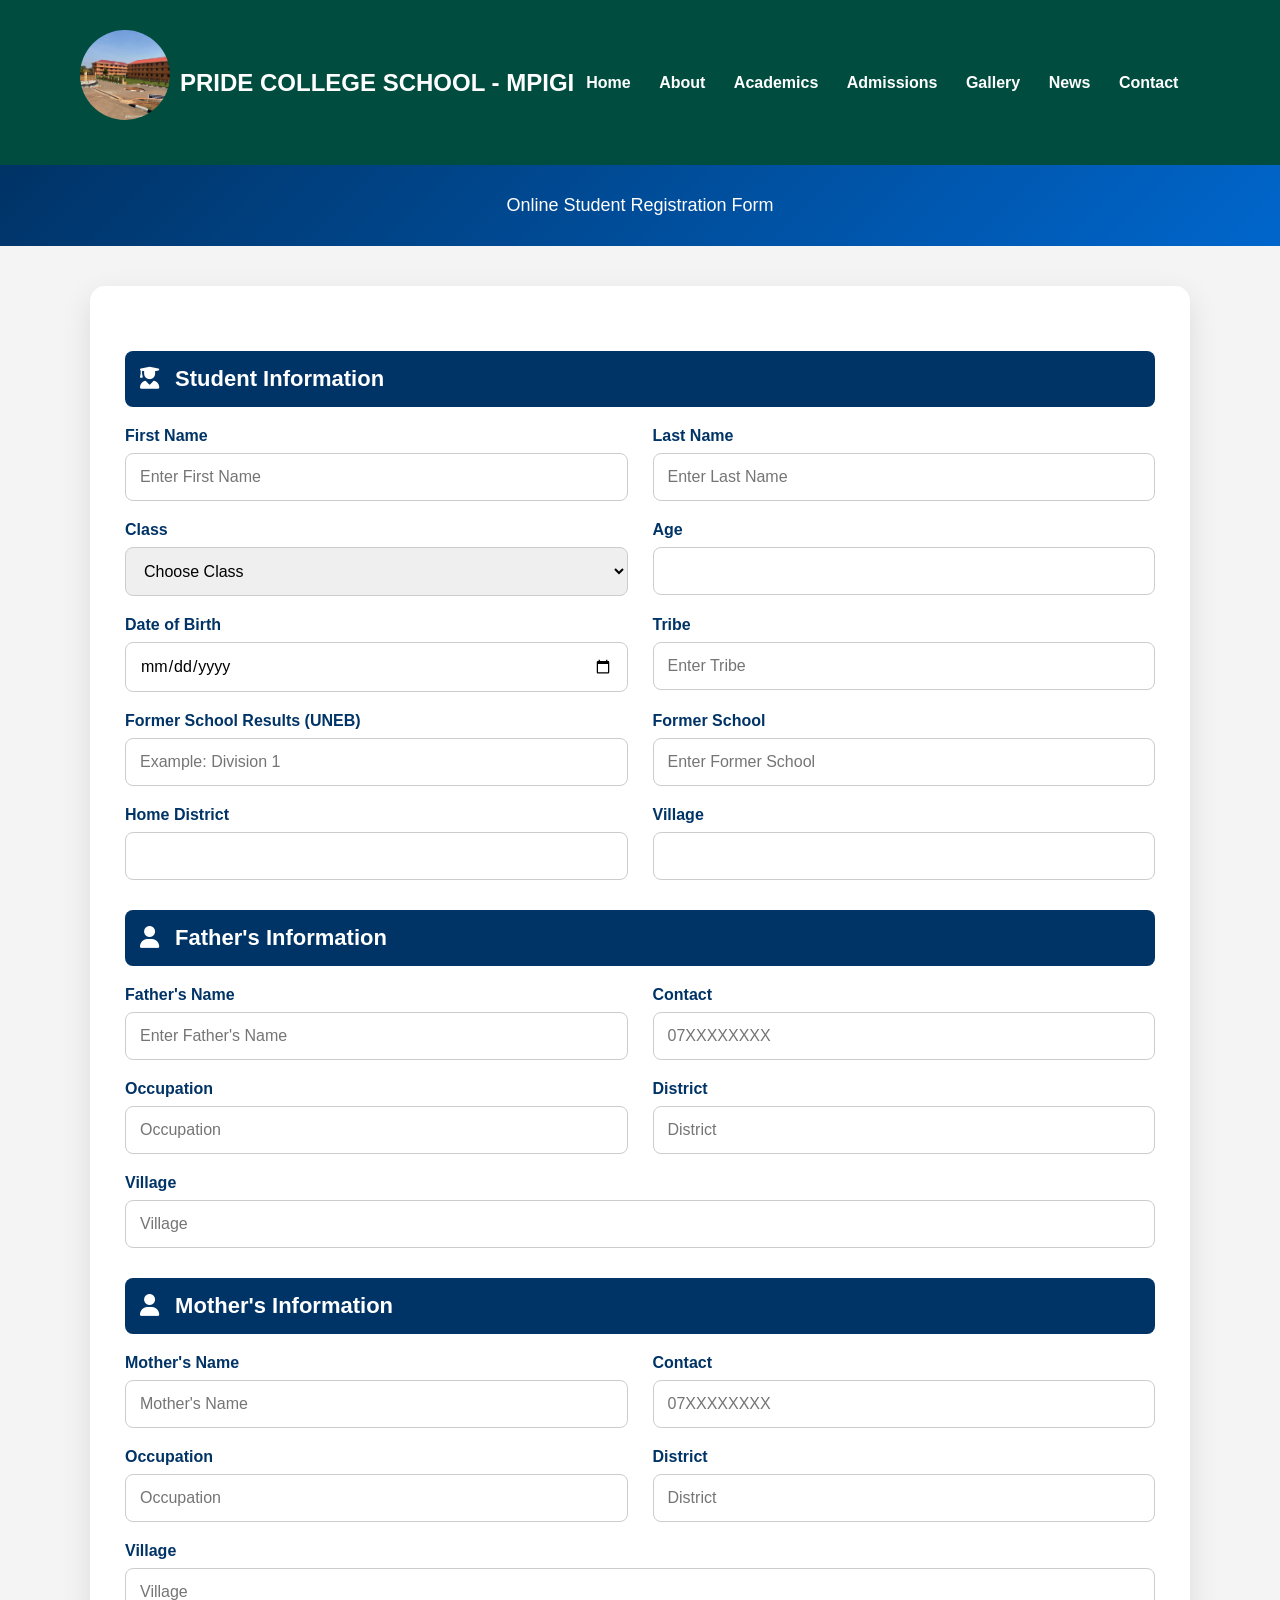
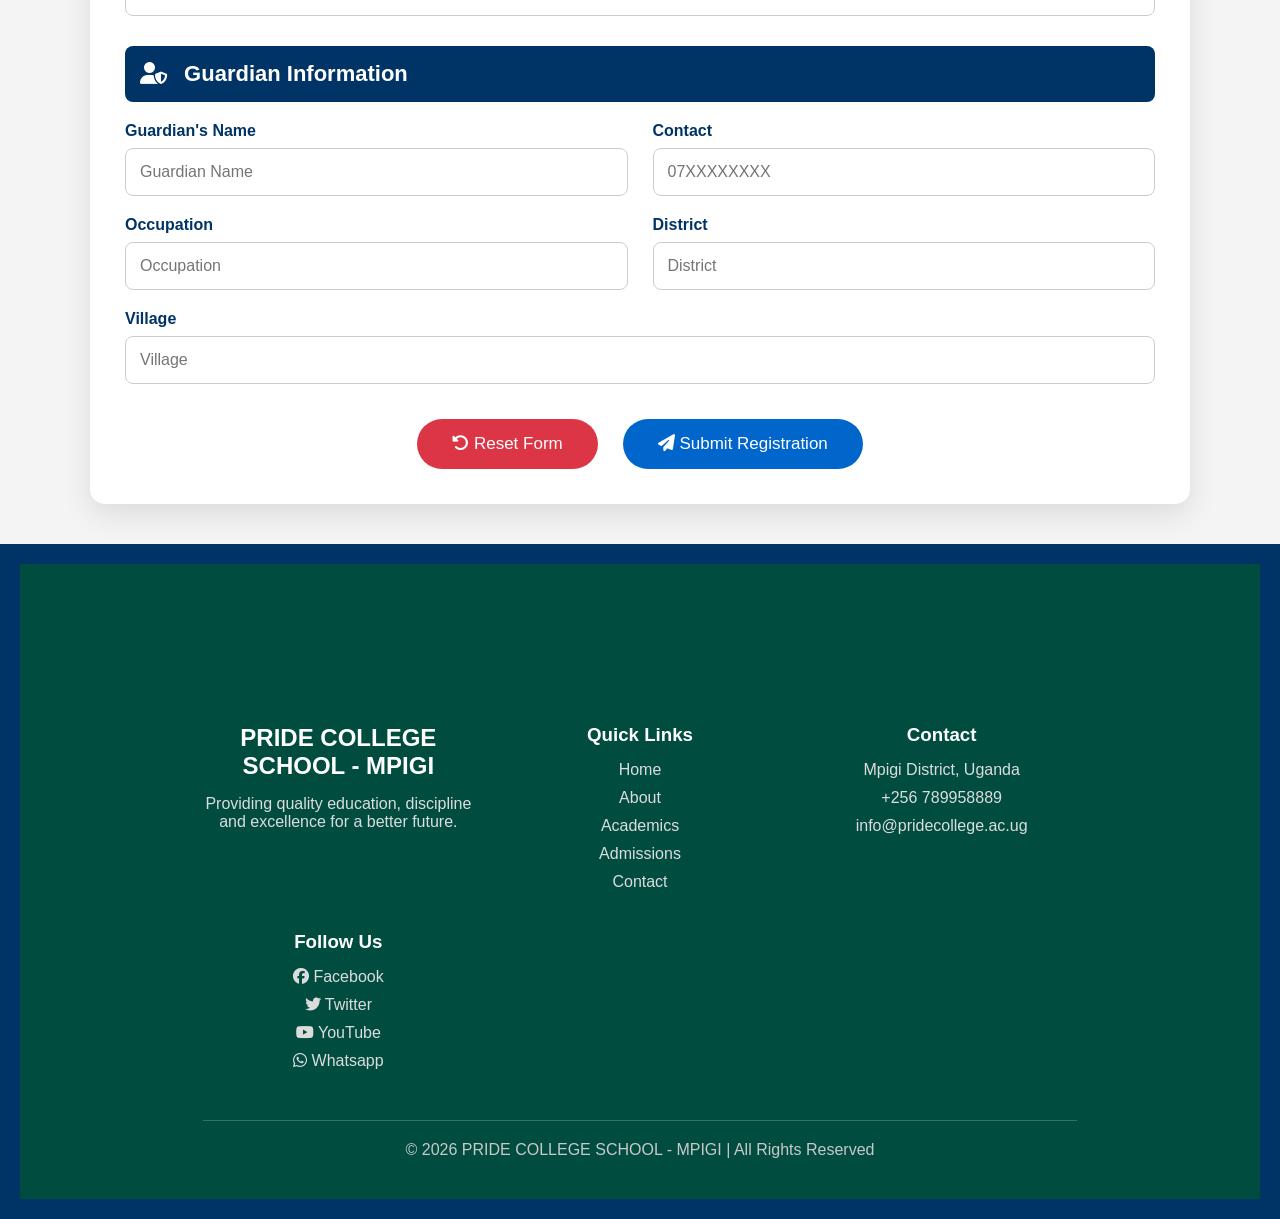
<file: register.html>
<!DOCTYPE html>
<html lang="en">
<head>
    <meta charset="UTF-8">
    <meta name="viewport" content="width=device-width, initial-scale=1.0">
    <title>Pride College School | Student Registration</title>

    <link rel="stylesheet" href="register.css">

    <!-- Font Awesome -->
    <link rel="stylesheet"
    href="https://cdnjs.cloudflare.com/ajax/libs/font-awesome/6.6.0/css/all.min.css">

</head>

<body>
    <div class="header" id="header"></div>

<header>

    <p>Online Student Registration Form</p>

</header>

<div class="container">

<form id="registrationForm"
action="https://docs.google.com/forms/d/e/1FAIpQLSdFIMP2TfT4giGa1ZSXwNiFuPWqKlA-P2_Rn7T23qnbIC2Ncw/formResponse"
method="POST"
target="hidden_iframe">

<h2>
<i class="fa-solid fa-user-graduate"></i>
Student Information
</h2>

<div class="row">

<div class="input-box">

<label>First Name</label>

<input
type="text" name="entry.392476994" placeholder="Enter First Name" required>

</div>

<div class="input-box">

<label>Last Name</label>

<input
type="text" name="entry.326381372" placeholder="Enter Last Name" required>

</div>

</div>

<div class="row">

<div class="input-box">

<label>Class</label>

<select name="entry.888198802" required>

<option value="">Choose Class</option>

<option>S1</option>
<option>S2</option>
<option>S3</option>
<option>S4</option>
<option>S5</option>
<option>S6</option>

</select>

</div>

<div class="input-box">

<label>Age</label>

<input  type="number" name="entry.1471529435"  required>

</div>

</div>

<div class="row">

<div class="input-box">

<label>Date of Birth</label>

<input type="date"  name="entry.754242285" required>

</div>

<div class="input-box">

<label>Tribe</label>

<input type="text" name="entry.906275645" placeholder="Enter Tribe" required>

</div>

</div>

<div class="row">

<div class="input-box">

<label>Former School Results (UNEB)</label>

<input type="text" name="entry.396199754" placeholder="Example: Division 1" required>

</div>

<div class="input-box">

<label>Former School</label>

<input type="text" name="entry.840861622" placeholder="Enter Former School" required>

</div>

</div>

<div class="row">

<div class="input-box">

<label>Home District</label>

<input type="text" name="entry.1685660306" required>

</div>

<div class="input-box">

<label>Village</label>

<input type="text" name="entry.1153157163" required>

</div>

</div>
    <!-- ===========================
         Father's Information
    ============================ -->

    <h2>
        <i class="fa-solid fa-user"></i>
        Father's Information
    </h2>

    <div class="row">

        <div class="input-box">
            <label>Father's Name</label>

            <input type="text" name="entry.719487070" placeholder="Enter Father's Name" required>

        </div>

        <div class="input-box">

            <label>Contact</label>

            <input type="tel" name="entry.825095024" placeholder="07XXXXXXXX"  required>

        </div>

    </div>

    <div class="row">

        <div class="input-box">

            <label>Occupation</label>

            <input  type="text"  name="entry.181146899"  placeholder="Occupation" required>

        </div>

        <div class="input-box">

            <label>District</label>

            <input type="text"  name="entry.469629004"   placeholder="District"  required>

        </div>

    </div>

    <div class="row">

        <div class="input-box">

            <label>Village</label>

            <input  type="text"   name="entry.682662948"  placeholder="Village"  required>

        </div>

    </div>



    <!-- ===========================
         Mother's Information
    ============================ -->

    <h2>
        <i class="fa-solid fa-user"></i>
        Mother's Information
    </h2>

    <div class="row">

        <div class="input-box">

            <label>Mother's Name</label>

            <input type="text"  name="entry.2067144963" placeholder="Mother's Name"  required>

        </div>

        <div class="input-box">

            <label>Contact</label>

            <input type="tel" name="entry.936181182" placeholder="07XXXXXXXX" required>

        </div>

    </div>

    <div class="row">

        <div class="input-box">

            <label>Occupation</label>

            <input type="text" name="entry.159305700" placeholder="Occupation" required>

        </div>

        <div class="input-box">

            <label>District</label>

            <input type="text" name="entry.168325290" placeholder="District" required>

        </div>

    </div>

    <div class="row">

        <div class="input-box">

            <label>Village</label>

            <input type="text" name="entry.654589330" placeholder="Village" required>

        </div>

    </div>



    <!-- ===========================
         Guardian Information
    ============================ -->

    <h2>
        <i class="fa-solid fa-user-shield"></i>
        Guardian Information
    </h2>

    <div class="row">

        <div class="input-box">

            <label>Guardian's Name</label>

            <input  type="text" name="entry.266500097" placeholder="Guardian Name" required>

        </div>

        <div class="input-box">

            <label>Contact</label>

            <input type="tel" name="entry.1977923307" placeholder="07XXXXXXXX"  required>

        </div>

    </div>

    <div class="row">

        <div class="input-box">

            <label>Occupation</label>

            <input  type="text" name="entry.303212817" placeholder="Occupation" required>

        </div>

        <div class="input-box">

            <label>District</label>

            <input type="text" name="entry.1043212859" placeholder="District" required>

        </div>

    </div>

    <div class="row">

        <div class="input-box">

            <label>Village</label>

            <input type="text"  name="entry.581962443"  placeholder="Village" required>

        </div>

    </div>

   


    <!-- Buttons -->

    <div class="button-group">

        <button type="reset" class="reset-btn">
            <i class="fa-solid fa-rotate-left"></i>
            Reset Form
        </button>

        <button type="submit" class="submit-btn">
            <i class="fa-solid fa-paper-plane"></i>
            Submit Registration
        </button>

    </div>

</form>

<!-- Hidden iframe prevents Google Form page from opening -->
<iframe name="hidden_iframe" id="hidden_iframe" style="display:none;">
</iframe>

<!-- Success Message -->

<div id="successMessage" class="success-message">

    <i class="fa-solid fa-circle-check"></i>

    <h2>Registration Submitted Successfully!</h2>

    <p>
        Thank you for choosing
        <strong>Pride College School.</strong>
        Your registration has been received successfully.
    </p>

</div>

</div>

<footer>
    <div class="footer" id="footer"></div>


</footer>

<script src="register.js"></script>
<script src="school.js"></script>


</body>
</html>
</file>
<file: style.css>
*{
    margin: 0;
    padding: 0;
    box-sizing: border-box;
    font-family: Arial, sans-serif;
}

body{
    background: #f4f4f4;
}
.header{
    display: flex;
    justify-content: space-between;
    align-items: center;
    background: #004d40;
    padding: 15px 40px;
    position: sticky;
    top: 0;
    z-index: 1000;
}

.logo{
    display: flex;
    align-items: center;
    color: white;
}

.logo img{
    width: 50px;
    margin-right: 10px;
}

.navbar a{
    color: white;
    text-decoration: none;
    margin: 0 12px;
    font-weight: bold;
}

.navbar a:hover{
    color: gold;
}

.login-btn{
    background: gold;
    padding: 6px 12px;
    border-radius: 5px;
    color: black !important;
}
.menu-icon{
    display: none;
    font-size: 25px;
    color: white;
    cursor: pointer;
}


.overlay{
    position: absolute;
    top: 50%;
    left: 50%;
    transform: translate(-50%, -50%);
    color: white;
    text-align: center;
    background: rgba(0,0,0,0.5);
    padding: 20px;
    border-radius: 10px;
}

.overlay h1{
    font-size: 40px;
}

.overlay p{
    font-size: 18px;
    margin: 10px 0;
}

.btn{
    display: inline-block;
    background: gold;
    padding: 10px 20px;
    color: black;
    text-decoration: none;
    border-radius: 5px;
    margin-top: 10px;
}
/* ================= STATISTICS ================= */

.statistics{
    display:flex;
    justify-content:center;
    gap:40px;
    flex-wrap:wrap;
    padding:70px 20px;
    background:#ffffff;
}

.stat-box{
    width:220px;
    background:#004d40;
    color:white;
    padding:30px;
    text-align:center;
    border-radius:12px;
    transition:.4s;
    box-shadow:0 8px 20px rgba(0,0,0,.2);
}

.stat-box:hover{
    transform:translateY(-10px);
}

.stat-box i{
    font-size:45px;
    color:gold;
    margin-bottom:15px;
}

.stat-box h2{
    font-size:42px;
    margin-bottom:10px;
}

.stat-box p{
    font-size:18px;
}
/*================ ABOUT =================*/

.about{
    display:flex;
    align-items:center;
    justify-content:center;
    gap:60px;
    padding:80px 8%;
    background:#f8f9fa;
    flex-wrap:wrap;
}

.about-image{
    flex:1;
    min-width:320px;
}

.about-image img{
    width:100%;
    border-radius:15px;
    box-shadow:0 10px 30px rgba(0,0,0,0.7);
    transition:.5s;
}

.about-image img:hover{
    transform:scale(1.03);
}

.about-content{
    flex:1;
    min-width:320px;
}

.about-content h4{
    color:#ff9800;
    letter-spacing:2px;
    margin-bottom:10px;
}

.about-content h2{
    font-size:38px;
    color:rgb(0, 77, 64);
    margin-bottom:20px;
}

.about-content p{
    line-height:1.8;
    margin-bottom:20px;
    color:rgb(85, 85, 85);
    text-align:justify;
}

.about-features{
    display:grid;
    grid-template-columns:repeat(2,1fr);
    gap:15px;
    margin:30px 0;
}

.feature{
    font-weight:bold;
    color:#333;
}

.feature i{
    color:#2ecc71;
    margin-right:8px;
}

.about-btn{
    display:inline-block;
    background:#004d40;
    color:white;
    text-decoration:none;
    padding:14px 35px;
    border-radius:30px;
    transition:.4s;
}

.about-btn:hover{
    background:#ff9800;
}
/*=========================
VISION & MISSION
==========================*/

.vision-section{

    padding:90px 8%;
    background:rgb(245,245,245);

}

.section-title{

    text-align:center;
    margin-bottom:60px;

}

.section-title h2{

    font-size:40px;
    color:rgb(0,77,64);
    margin-bottom:10px;

}

.section-title p{

    color:rgb(90,90,90);
    font-size:18px;

}

.vision-container{

    display:grid;
    grid-template-columns:repeat(auto-fit,minmax(300px,1fr));
    gap:30px;

}

.vision-card{

    background:rgb(255,255,255);
    padding:40px;
    border-radius:15px;
    text-align:center;
    transition:0.5s;
    box-shadow:0 10px 25px rgba(0,0,0,.12);

}

.vision-card:hover{

    transform:translateY(-12px);

}

.vision-card i{

    font-size:60px;
    color:rgb(255,193,7);
    margin-bottom:25px;

}

.vision-card h3{

    font-size:28px;
    color:rgb(0,77,64);
    margin-bottom:20px;

}

.vision-card p{

    color:rgb(80,80,80);
    line-height:1.8;

}

.vision-card ul{

    list-style:none;

}

.vision-card ul li{

    padding:12px;
    border-bottom:1px solid rgb(230,230,230);
    color:rgb(60,60,60);

}

.vision-card ul li:last-child{

    border:none;

}
/*=========================
PRINCIPAL SECTION
=========================*/

.principal{

    display:flex;
    align-items:center;
    justify-content:center;
    gap:60px;

    padding:100px 8%;

    background:rgb(255,255,255);

    flex-wrap:wrap;

}

.principal-image{

    flex:1;
    min-width:320px;

}

.principal-image img{

    width:100%;

    border-radius:20px;

    box-shadow:0 12px 30px rgba(0,0,0,0.18);

    transition:0.5s;

}

.principal-image img:hover{

    transform:scale(1.03);

}

.principal-content{

    flex:1;

    min-width:320px;

}

.section-tag{

    display:inline-block;

    background:rgb(255,193,7);

    color:rgb(33,33,33);

    padding:8px 18px;

    border-radius:30px;

    font-weight:bold;

    margin-bottom:20px;

}

.principal-content h2{

    font-size:40px;

    color:rgb(0,77,64);

    margin-bottom:25px;

}

.principal-content p{

    color:rgb(80,80,80);

    line-height:1.9;

    margin-bottom:18px;

    text-align:justify;

}

.principal-info{

    margin-top:25px;

}

.principal-info h3{

    color:rgb(0,77,64);

    font-size:26px;

}

.principal-info p{

    color:rgb(120,120,120);

    margin-top:5px;

}

.principal-btn{

    display:inline-block;

    margin-top:30px;

    background:rgb(0,77,64);

    color:rgb(255,255,255);

    text-decoration:none;

    padding:14px 35px;

    border-radius:40px;

    transition:0.4s;

}

.principal-btn:hover{

    background:rgb(255,193,7);

    color:rgb(33,33,33);

}
/*==============================
WHY CHOOSE US
==============================*/

.why-us{

    padding:100px 8%;

    background:rgb(245,245,245);

}

.why-container{

    display:grid;

    grid-template-columns:repeat(auto-fit,minmax(300px,1fr));

    gap:30px;

    margin-top:60px;

}

.why-card{

    background:rgb(255,255,255);

    border-radius:15px;

    padding:40px 30px;

    text-align:center;

    transition:0.5s;

    box-shadow:0 8px 20px rgba(0,0,0,0.12);

}

.why-card:hover{

    transform:translateY(-12px);

    background:rgb(0,77,64);

}

.why-card:hover h3,

.why-card:hover p{

    color:rgb(255,255,255);

}

.why-card:hover i{

    color:rgb(255,193,7);

}

.why-card i{

    font-size:55px;

    color:rgb(0,77,64);

    margin-bottom:25px;

}

.why-card h3{

    font-size:24px;

    margin-bottom:15px;

    color:rgb(0,77,64);

    transition:0.5s;

}

.why-card p{

    color:rgb(90,90,90);

    line-height:1.8;

    transition:0.5s;

}
/*==============================
ACADEMIC PROGRAMMES
===============================*/

.academics{

    padding:100px 8%;

    background:rgb(255,255,255);

}

.academic-container{

    display:grid;

    grid-template-columns:repeat(auto-fit,minmax(340px,1fr));

    gap:35px;

    margin-top:60px;

}

.academic-card{

    background:rgb(255,255,255);

    border-radius:18px;

    overflow:hidden;

    box-shadow:0 12px 30px rgba(0,0,0,0.12);

    transition:0.5s;

}

.academic-card:hover{

    transform:translateY(-12px);

}

.academic-card img{

    width:100%;

    height:230px;

    object-fit:cover;

}

.academic-content{

    padding:30px;

}

.academic-content h3{

    color:rgb(0,77,64);

    margin-bottom:15px;

    font-size:25px;

}

.academic-content p{

    color:rgb(90,90,90);

    line-height:1.8;

    margin-bottom:25px;

}

.academic-btn{

    display:inline-block;

    text-decoration:none;

    background:rgb(0,77,64);

    color:rgb(255,255,255);

    padding:12px 30px;

    border-radius:40px;

    transition:0.4s;

}

.academic-btn:hover{

    background:rgb(255,193,7);

    color:rgb(0,0,0);

}
/*==============================
LATEST NEWS
===============================*/

.news{

    padding:100px 8%;

    background:rgb(245,245,245);

}

.news-container{

    display:grid;

    grid-template-columns:repeat(auto-fit,minmax(340px,1fr));

    gap:35px;

    margin-top:60px;

}

.news-card{

    background:rgb(255,255,255);

    border-radius:15px;

    overflow:hidden;

    box-shadow:0 10px 25px rgba(0,0,0,0.12);

    transition:.5s;

}

.news-card:hover{

    transform:translateY(-10px);

}

.news-card img{

    width:100%;

    height:220px;

    object-fit:cover;

}

.news-content{

    padding:25px;

}

.news-date{

    display:inline-block;

    color:rgb(255,140,0);

    font-weight:bold;

    margin-bottom:15px;

}

.news-content h3{

    color:rgb(0,77,64);

    margin-bottom:15px;

    font-size:24px;

}

.news-content p{

    color:rgb(90,90,90);

    line-height:1.8;

    margin-bottom:25px;

}

.news-btn{

    display:inline-block;

    background:rgb(0,77,64);

    color:rgb(255,255,255);

    text-decoration:none;

    padding:12px 28px;

    border-radius:30px;

    transition:.4s;

}

.news-btn:hover{

    background:rgb(255,193,7);

    color:rgb(0,0,0);

}
/*==============================
PHOTO GALLERY
===============================*/

.gallery{

    padding:100px 8%;

    background:rgb(255,255,255);

}

.gallery-container{

    display:grid;

    grid-template-columns:repeat(auto-fit,minmax(320px,1fr));

    gap:25px;

    margin-top:60px;

}

.gallery-item{

    position:relative;

    overflow:hidden;

    border-radius:15px;

    cursor:pointer;

    box-shadow:0 10px 25px rgba(0,0,0,0.15);

}

.gallery-item img{

    width:100%;

    height:260px;

    object-fit:cover;

    transition:0.6s;

}

.gallery-item:hover img{

    transform:scale(1.15);

}

.gallery-overlay{

    position:absolute;

    left:0;

    bottom:-100%;

    width:100%;

    height:100%;

    background:rgba(0,77,64,0.75);

    display:flex;

    justify-content:center;

    align-items:center;

    transition:0.5s;

}

.gallery-item:hover .gallery-overlay{

    bottom:0;

}

.gallery-overlay h3{

    color:rgb(255,255,255);

    font-size:30px;

    text-align:center;

}

.gallery-button{

    text-align:center;

    margin-top:50px;

}

.gallery-btn{

    display:inline-block;

    background:rgb(0,77,64);

    color:rgb(255,255,255);

    text-decoration:none;

    padding:15px 40px;

    border-radius:40px;

    transition:0.4s;

}

.gallery-btn:hover{

    background:rgb(255,193,7);

    color:rgb(0,0,0);

}
/*==============================
CONTACT SECTION
===============================*/

.contact{

    padding:100px 8%;

    background:rgb(255,255,255);

}

.contact-container{

    display:grid;

    grid-template-columns:1fr 1fr;

    gap:50px;

    margin-top:60px;

}

.contact-info{

    display:flex;

    flex-direction:column;

    gap:25px;

}

.info-box{

    display:flex;

    align-items:center;

    gap:20px;

    background:rgb(245,245,245);

    padding:25px;

    border-radius:12px;

    transition:.4s;

}

.info-box:hover{

    background:rgb(0,77,64);

    color:white;

}

.info-box i{

    font-size:30px;

    color:rgb(255,193,7);

}

.info-box h3{

    margin-bottom:8px;

}

.contact-form{

    background:rgb(245,245,245);

    padding:35px;

    border-radius:15px;

}

.contact-form form{

    display:flex;

    flex-direction:column;

    gap:18px;

}

.contact-form input,

.contact-form textarea{

    padding:15px;

    border:1px solid rgb(210,210,210);

    border-radius:8px;

    font-size:16px;

    outline:none;

}

.contact-form input:focus,

.contact-form textarea:focus{

    border:2px solid rgb(0,77,64);

}

.contact-form button{

    background:rgb(0,77,64);

    color:white;

    border:none;

    padding:15px;

    font-size:17px;

    border-radius:8px;

    cursor:pointer;

    transition:.4s;

}

.contact-form button:hover{

    background:rgb(255,193,7);

    color:black;

}


/*==============================
MAP
===============================*/

.map{

    padding:80px 8%;

    background:rgb(245,245,245);

}

.map iframe{

    border-radius:15px;

    box-shadow:0 10px 25px rgba(0,0,0,0.15);

}
/*==============================
FOOTER
===============================*/

.footer{

    background:rgb(0,77,64);

    color:rgb(255,255,255);

    padding:60px 8% 20px;

}

.footer-container{

    display:grid;

    grid-template-columns:repeat(auto-fit,minmax(220px,1fr));

    gap:30px;

}

.footer-box h2,
.footer-box h3{

    margin-bottom:15px;

}

.footer-box p,
.footer-box a{

    color:rgb(220,220,220);

    text-decoration:none;

    display:block;

    margin-bottom:10px;

    transition:.3s;

}

.footer-box a:hover{

    color:rgb(255,193,7);

}

.footer-bottom{

    text-align:center;

    margin-top:40px;

    padding-top:20px;

    border-top:1px solid rgb(255,255,255,0.2);

    color:rgb(200,200,200);

}
.hide{
    display: none;
}

.hero {
  position: relative;
  width: 100%;
  height: 70vh; 
  overflow: hidden;
}

.slide {
  position: absolute;
  top: 0;
  left: 0;
  width: 100%;
  height: 100%;
  opacity: 0;
  animation: fade 12s infinite;
}

.slide img {
  width: 100%;
  height: 100%;
  object-fit: cover; /* makes image cover without stretching */
}

.overlay {
  position: absolute;
  top: 50%;
  left: 50%;
  transform: translate(-50%, -50%);
  text-align: center;
  color: white;
  z-index: 2;
}

/* Timing for each slide */
.slide:nth-child(1) {
  animation-delay: 0s;
}
.slide:nth-child(2) {
  animation-delay: 4s;
}
.slide:nth-child(3) {
  animation-delay: 8s;
}

/* Fade animation */
@keyframes fade {
 0%   { opacity: 0; }
 8%   { opacity: 1; } /* fade in */
 33%  { opacity: 1; } /* stay visible */
 41%  { opacity: 0; } /* fade out */
 100% { opacity: 0; }
}


@media(max-width:768px){

    .navbar{
        display: inline;
        background: rgb(0, 77, 64);
        position: absolute;
        top: 70px;
        right: 0;
        width: 100%;
        padding: 10px;
        
    }
    
    .hero h1 p{
        font-size: 10px;

    }
    .header{
        display: block;
    }


    .navbar.active{
        display: flex;
    }

    .menu-icon{
        display: block;
    }
    .contact-container{

        grid-template-columns:1fr;

    }

}
</file>
<file: register.css>
/* =====================================
   Pride College School Registration CSS
   Part 1 - General Styling
===================================== */


*{
    margin:0;
    padding:0;
    box-sizing:border-box;
    font-family:'Poppins', Arial, sans-serif;
}


body{

    background:#f2f6fc;

    color:#333;

}


/* Header */

header{

    background:linear-gradient(
        135deg,
        #003366,
        #0066cc
    );

    color:white;

    text-align:center;

    padding:30px 20px;

}


header .logo img{

    width:90px;

    height:90px;

    border-radius:50%;

    object-fit:cover;

    margin-bottom:15px;

}


header h1{

    font-size:35px;

    margin-bottom:10px;

}


header p{

    font-size:18px;

}


/* Main Container */

.container{

    width:90%;

    max-width:1100px;

    margin:40px auto;

    background:white;

    padding:35px;

    border-radius:15px;

    box-shadow:
    0 10px 30px rgba(0,0,0,0.1);

}


/* Form Sections */

form h2{

    margin:30px 0 20px;

    padding:15px;

    background:#003366;

    color:white;

    border-radius:8px;

    font-size:22px;

}


form h2 i{

    margin-right:10px;

}


/* Row Layout */

.row{

    display:flex;

    gap:25px;

    margin-bottom:20px;

}


.input-box{

    flex:1;

    display:flex;

    flex-direction:column;

}


.input-box label{

    font-weight:bold;

    margin-bottom:8px;

    color:#003366;

}


/* Input Fields */


.input-box input,
.input-box select,
.input-box textarea{


    width:100%;

    padding:14px;

    border:1px solid #ccc;

    border-radius:8px;

    outline:none;

    font-size:16px;

    transition:0.3s;

}



.input-box input:focus,
.input-box select:focus,
.input-box textarea:focus{


    border-color:#0066cc;

    box-shadow:
    0 0 8px rgba(0,102,204,0.3);

}


textarea{

    resize:none;

}



/* Full width */

.full-width{

    width:100%;

}
/* =====================================
   Buttons Styling
===================================== */


.button-group{

    display:flex;

    justify-content:center;

    gap:25px;

    margin-top:35px;

}


button{

    border:none;

    padding:15px 35px;

    font-size:17px;

    border-radius:30px;

    cursor:pointer;

    transition:0.4s;

}


/* Submit Button */


.submit-btn{

    background:#0066cc;

    color:white;

}


.submit-btn:hover{

    background:#003366;

    transform:translateY(-3px);

}



/* Reset Button */


.reset-btn{

    background:#dc3545;

    color:white;

}


.reset-btn:hover{

    background:#a71d2a;

    transform:translateY(-3px);

}



/* =====================================
   Success Message
===================================== */


.success-message{

    display:none;

    text-align:center;

    background:#e8fff0;

    border-left:6px solid green;

    padding:25px;

    margin-top:30px;

    border-radius:10px;

    animation:slideDown 0.5s ease;

}


.success-message i{

    font-size:45px;

    color:green;

    margin-bottom:10px;

}


.success-message h2{

    color:#006633;

}



/* Animation */


@keyframes slideDown{

    from{

        opacity:0;

        transform:translateY(-30px);

    }


    to{

        opacity:1;

        transform:translateY(0);

    }

}



/* =====================================
   Footer
===================================== */


footer{

    background:#003366;

    color:white;

    text-align:center;

    padding:20px;

    margin-top:40px;

}


/* =====================================
   Hover Effects
===================================== */


.input-box input:hover,
.input-box select:hover,
.input-box textarea:hover{

    border-color:#0066cc;

}



/* =====================================
   Mobile Responsive Design
===================================== */


@media(max-width:768px){


    .container{

        width:95%;

        padding:20px;

    }



    header h1{

        font-size:26px;

    }



    header p{

        font-size:15px;

    }



    .row{

        flex-direction:column;

        gap:15px;

    }



    form h2{

        font-size:18px;

    }



    .button-group{

        flex-direction:column;

    }



    button{

        width:100%;

    }


}
</file>
<file: comment.css>
/* =====================================
   Pride College School
   Comments Page CSS
===================================== */


*{

    margin:0;

    padding:0;

    box-sizing:border-box;

    font-family:Arial, Helvetica, sans-serif;

}



body{

    background:#f2f6fc;

    color:#333;

}



/* Header */

header{

    background:linear-gradient(
        135deg,
        #003366,
        #0066cc
    );

    color:white;

    text-align:center;

    padding:35px 20px;

}



header img{

    width:90px;

    height:90px;

    border-radius:50%;

    object-fit:cover;

    margin-bottom:15px;

}



header h1{

    font-size:35px;

    margin-bottom:10px;

}



header p{

    font-size:18px;

}




/* Comment Container */


.comment-container{

    width:90%;

    max-width:700px;

    margin:40px auto;

    background:white;

    padding:35px;

    border-radius:15px;

    box-shadow:

    0 10px 30px rgba(0,0,0,0.1);

}





/* Heading */


form h2{

    background:#003366;

    color:white;

    padding:15px;

    border-radius:8px;

    margin-bottom:25px;

    text-align:center;

}



form h2 i{

    margin-right:10px;

}




/* Input Group */


.input-group{

    margin-bottom:20px;

    display:flex;

    flex-direction:column;

}



.input-group label{

    font-weight:bold;

    color:#003366;

    margin-bottom:8px;

}



.input-group input,

.input-group textarea{


    padding:14px;

    border-radius:8px;

    border:1px solid #ccc;

    outline:none;

    font-size:16px;

    transition:0.3s;

}





.input-group input:focus,

.input-group textarea:focus{


    border-color:#0066cc;


    box-shadow:

    0 0 8px rgba(0,102,204,.3);

}



textarea{

    resize:none;

}





/* Submit Button */


button{


    width:100%;

    padding:15px;

    border:none;

    border-radius:30px;

    background:#0066cc;

    color:white;

    font-size:18px;

    cursor:pointer;

    transition:.4s;


}



button:hover{


    background:#003366;

    transform:translateY(-3px);


}





/* Success Message */


#commentSuccess{


    display:none;

    margin-top:30px;

    padding:25px;

    text-align:center;

    background:#e8fff0;

    border-left:6px solid green;

    border-radius:10px;


    animation:show .5s ease;


}



#commentSuccess i{

    color:green;

    font-size:45px;

    margin-bottom:10px;

}





@keyframes show{


from{

    opacity:0;

    transform:translateY(-20px);

}


to{

    opacity:1;

    transform:translateY(0);

}


}





/* Footer */


footer{


    background:#003366;

    color:white;

    text-align:center;

    padding:20px;

    margin-top:40px;


}





/* Mobile Design */


@media(max-width:700px){


header h1{

    font-size:25px;

}



.comment-container{


    width:95%;

    padding:20px;

}



}
</file>
<file: Academics.css>
/* ==========================
   GENERAL STYLING
========================== */

*{
    margin: 0;
    padding: 0;
    box-sizing: border-box;
}

body{
    font-family: Arial, Helvetica, sans-serif;
    background: rgb(244, 247, 250);
    color: rgb(51, 51, 51);
    line-height: 1.6;
    padding: 20px;
}
.register{
    color: red;
    text-decoration: none;
    font-weight: bolder;
}

/* ==========================
   ELEMENT SELECTORS
========================== */


table{
    width: 70%;
    margin: 30px auto;
    border-collapse: collapse;
    background: white;
}

th{
    background: darkblue;
    color: white;
    padding: 12px;
}

td{
    padding: 10px;
    text-align: center;
}

tr:nth-child(even){
    background: rgb(242, 242, 242);
}

tr:hover{
    background: rgb(214, 234, 248);
}
.headings{
    background: navy;
    color: white;
}


h1{
    text-align: center;
    color: darkblue;
    font-size: 40px;
    margin-top: 20px;
}

h2{
    text-align: center;
    color: crimson;
    margin-bottom: 20px;
}

h3{
    color: darkblue;
    margin-bottom: 10px;
    text-align: center;
}

h4{
    color: green;
    margin-top: 15px;
    margin-bottom: 10px;
    margin-left: 30px;
}

p{
    text-align: center;
    font-size: 18px;
    margin: 20px;
}

span{
    color: red;
    font-weight: bold;
}

ul{
    margin-left: 30px;
}

li{
    margin-bottom: 8px;
}

u{
    display: inline;
    color: red;
    font-weight: bold;
}

/* ==========================
   CLASS SELECTORS
========================== */

.section{
    background: white;
    margin: 25px auto;
    width: 80%;
    padding: 20px;
    border-radius: 10px;
    box-shadow: 0px 5px 15px rgba(0,0,0,0.2);
}
.pay{
    display: flex;
    flex-direction: rows;
    justify-content: space-between;
    
}
.mtn{
    font-size: larger;
    left: 40px;

}
.airtel{
    font-size: larger;
    margin-right: 40px;
}
.note{
    margin-top: 15px;
    background: #fff3cd;
    color: #856404;
    padding: 12px;
    border-left: 5px solid orange;
    border-radius: 5px;
}

.contact-info{
    text-align: center;
    background: darkblue;
    color: white;
    width: 350px;
    margin: 30px auto;
    padding: 20px;
    border-radius: 10px;
}

.amk{
    font-weight: bold;
    color: darkred;
}

.location{
    text-align: center;
    font-size: 20px;
    color: darkgreen;
    font-weight: bold;
    margin-top: 30px;
}


/* ==========================
   ID SELECTOR
========================== */

#SHS{
    color: green;
    font-size: 20px;
    font-weight: bold;
}

/* ==========================
   RESPONSIVE DESIGN
========================== */

@media(max-width:768px){

    table{
        width:100%;
    }
    .pay{
        display: block;
    }
    h4{
        text-align: center;
    }

    .section{
        width:95%;
    }

    .contact-info{
        width:95%;
    }

    h1{
        font-size:28px;
    }

    h2{
        font-size:22px;
    }

    p{
        font-size:16px;
    }
}.admission{
    width: 420px;
    margin: 30px auto;
    padding: 20px;
    background: linear-gradient(135deg, rgb(0, 51, 102), rgb(0, 80, 158));
    color: white;
    text-align: center;
    font-size: 22px;
    font-weight: bold;
    border-radius: 15px;
    box-shadow: 0 8px 20px rgba(0,0,0,0.3);

    /* Animation */
    animation: floatBox 4s ease-in-out infinite;
    transition: transform 0.5s, box-shadow 0.5s;
}

.admission:hover{
    transform: scale(1.08);
    box-shadow: 0 16px 30px rgba(0,0,0,0.5);
}

.admission span{
    display: block;
    margin-top: 12px;
    color: gold;
    font-size: 26px;
}

/* Floating animation */

@keyframes floatBox{

    0%{
        transform: translateY(0);
    }

    50%{
        transform: translateY(-15px);
    }

    100%{
        transform: translateY(0);
    }

}
</file>
